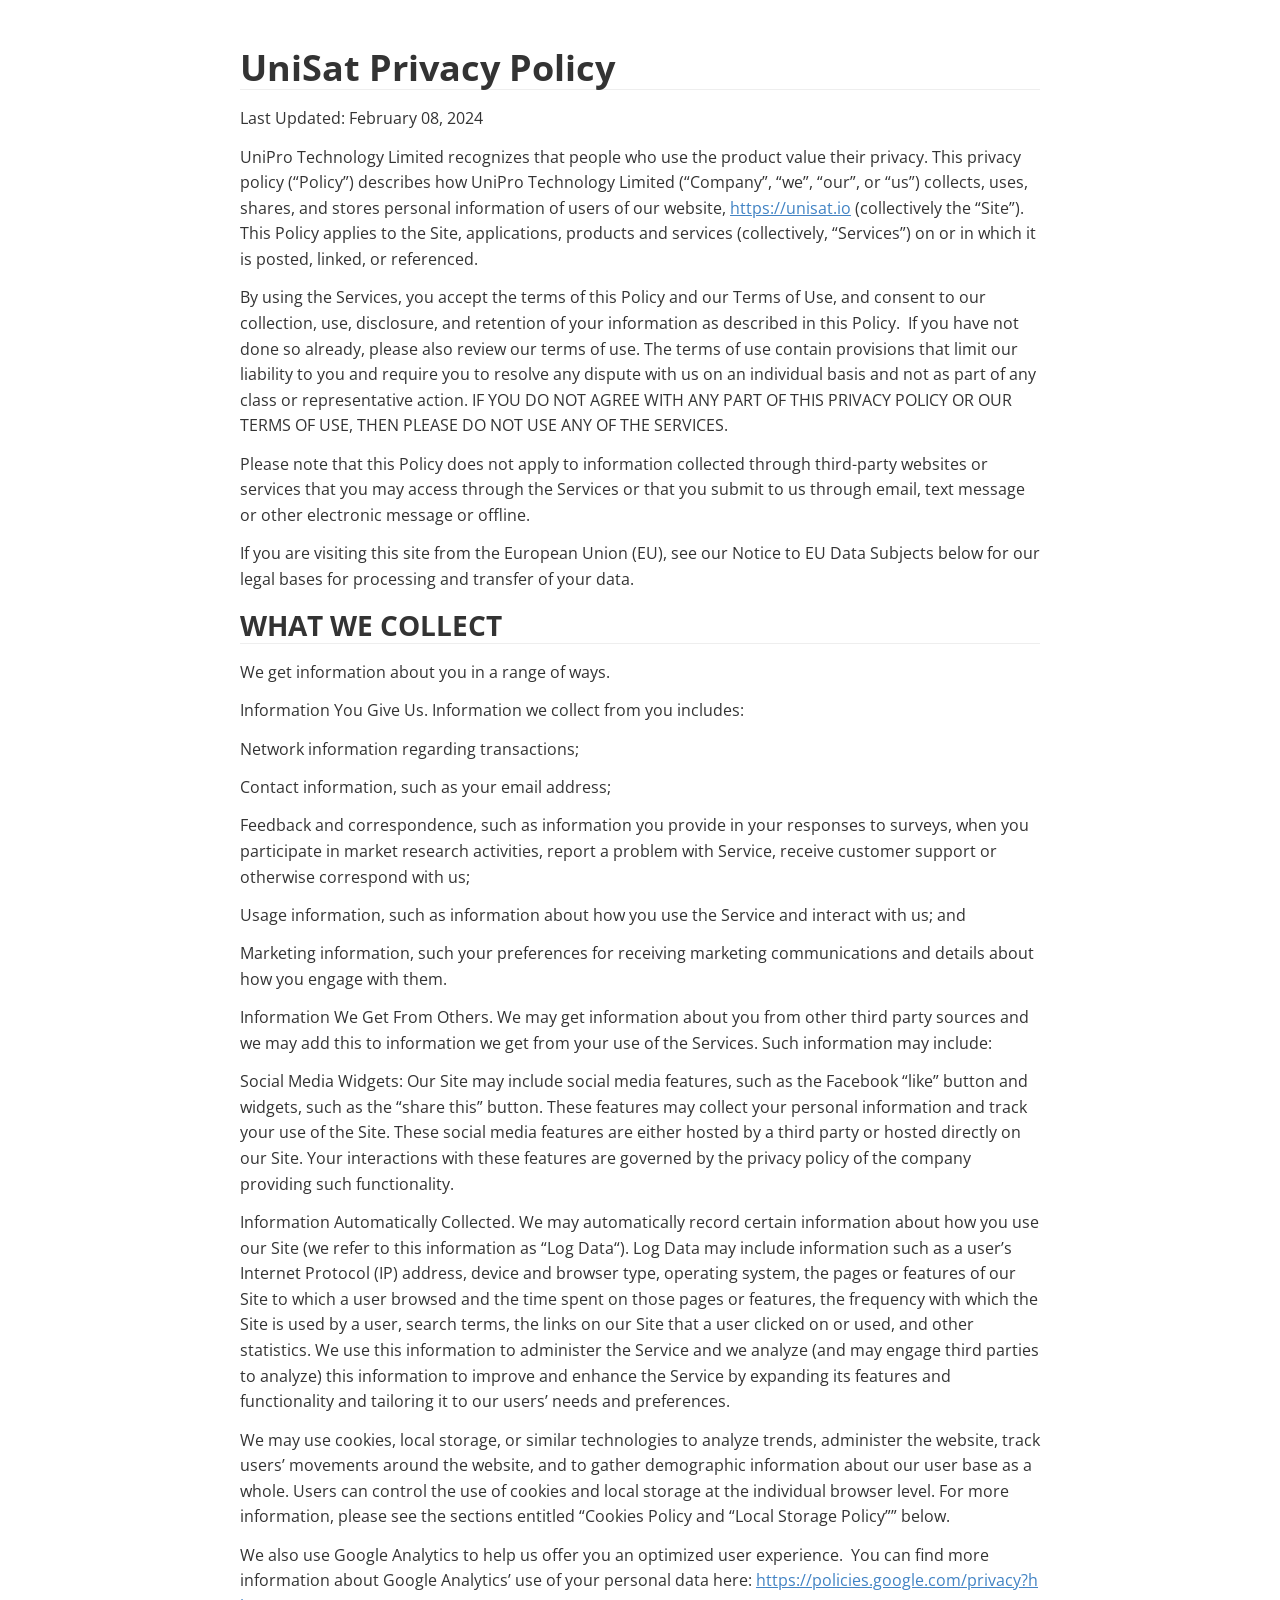
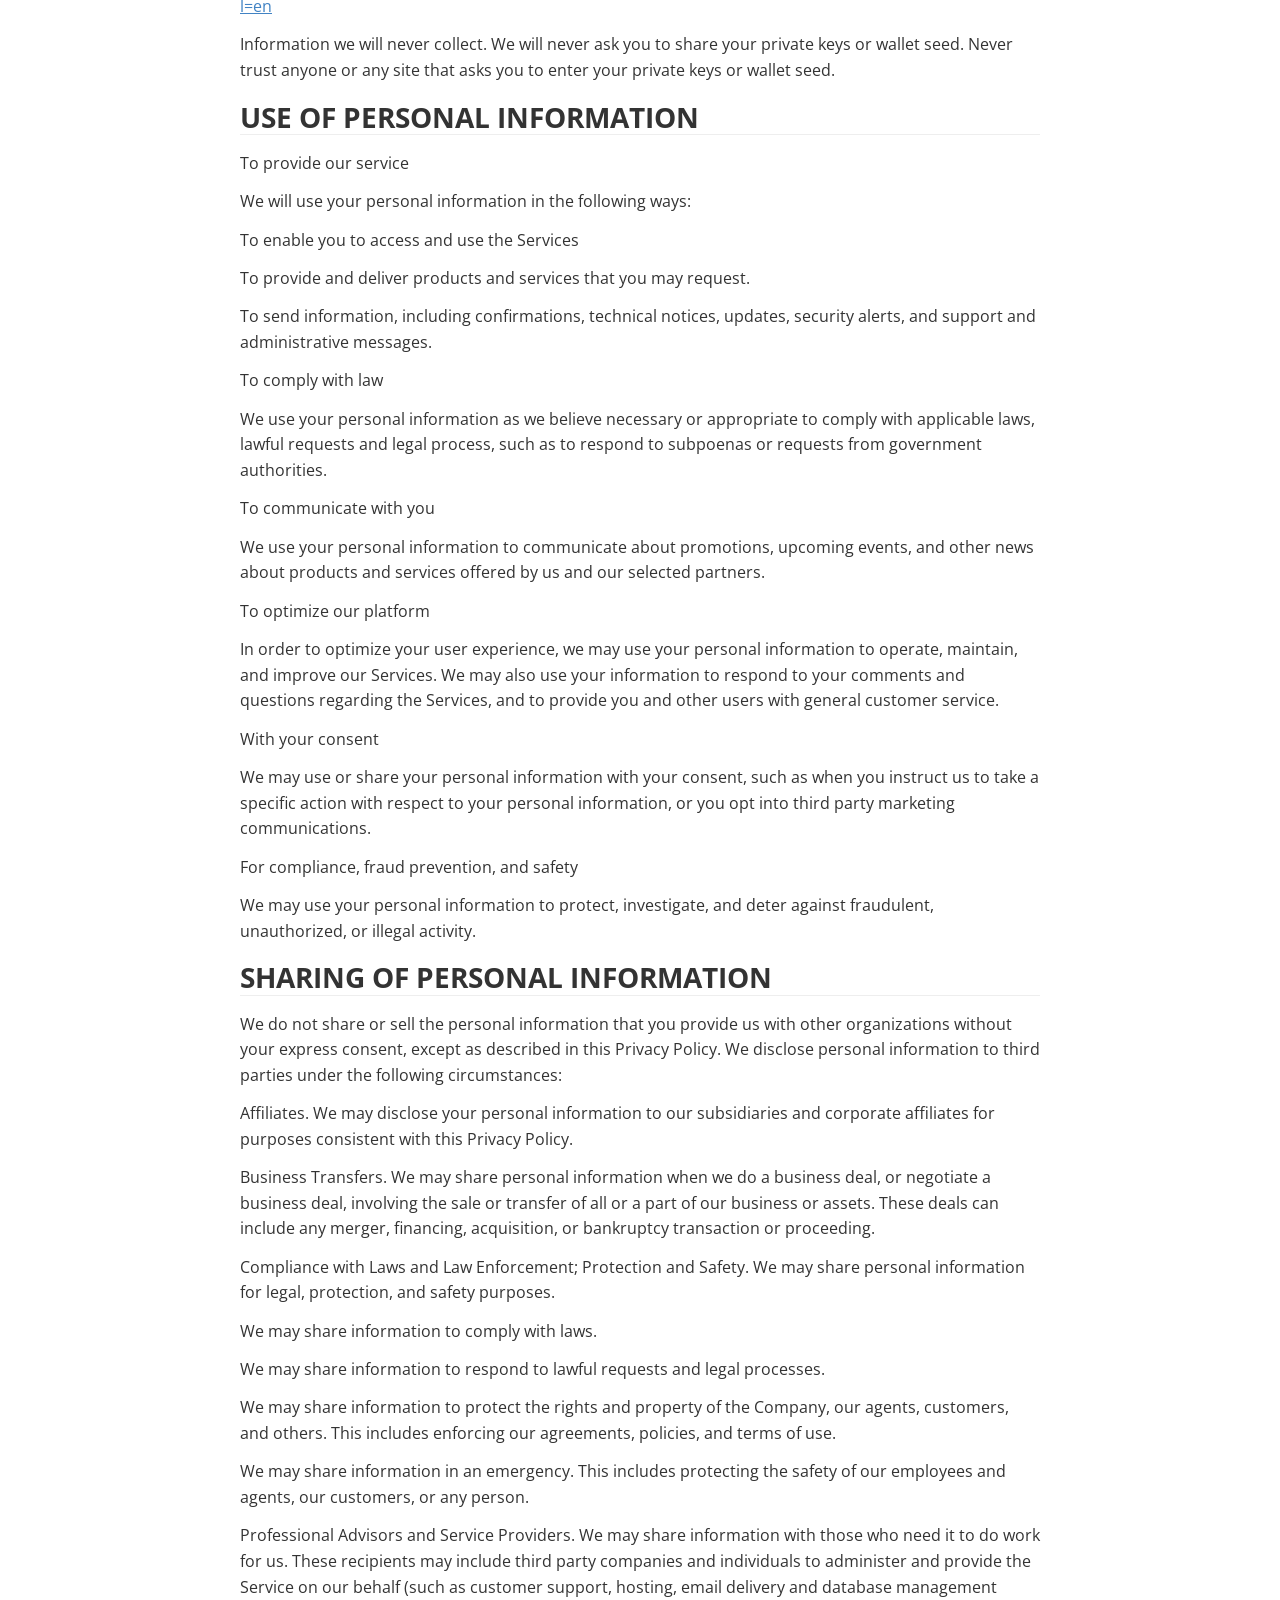
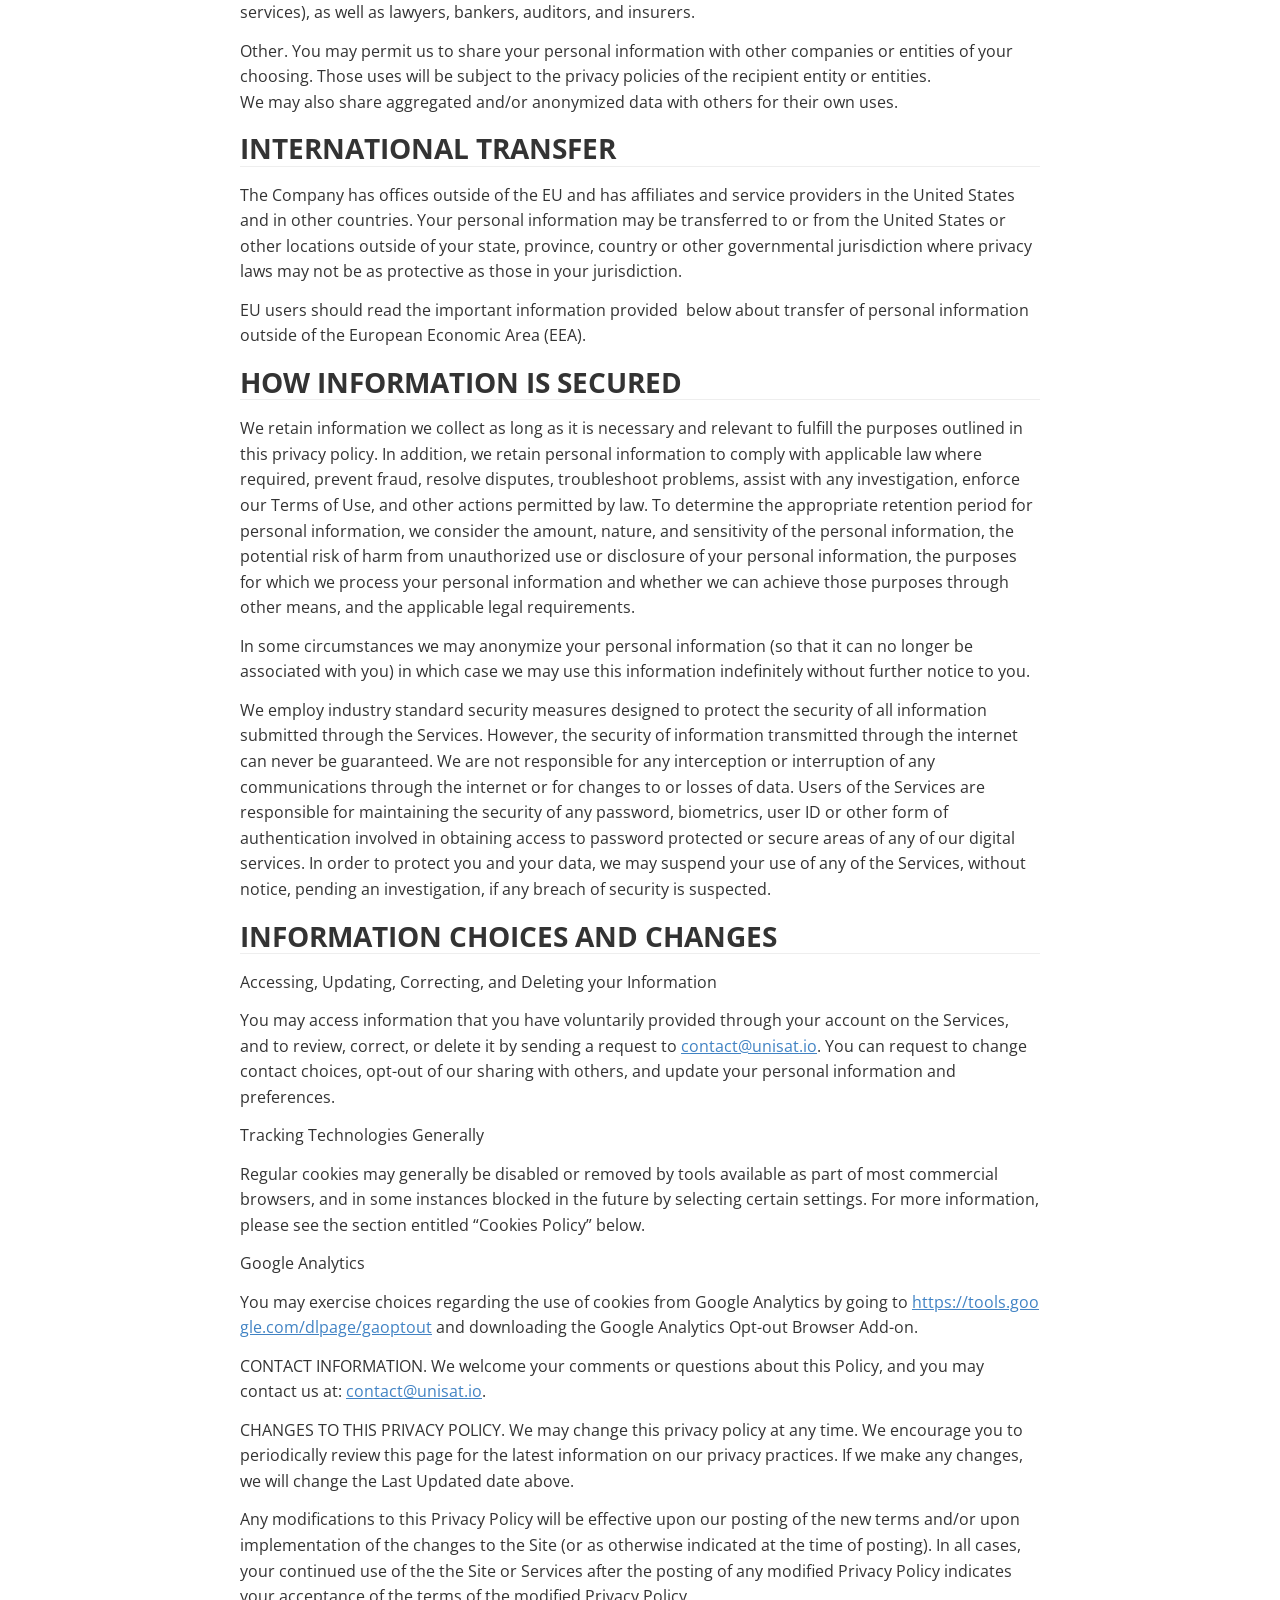
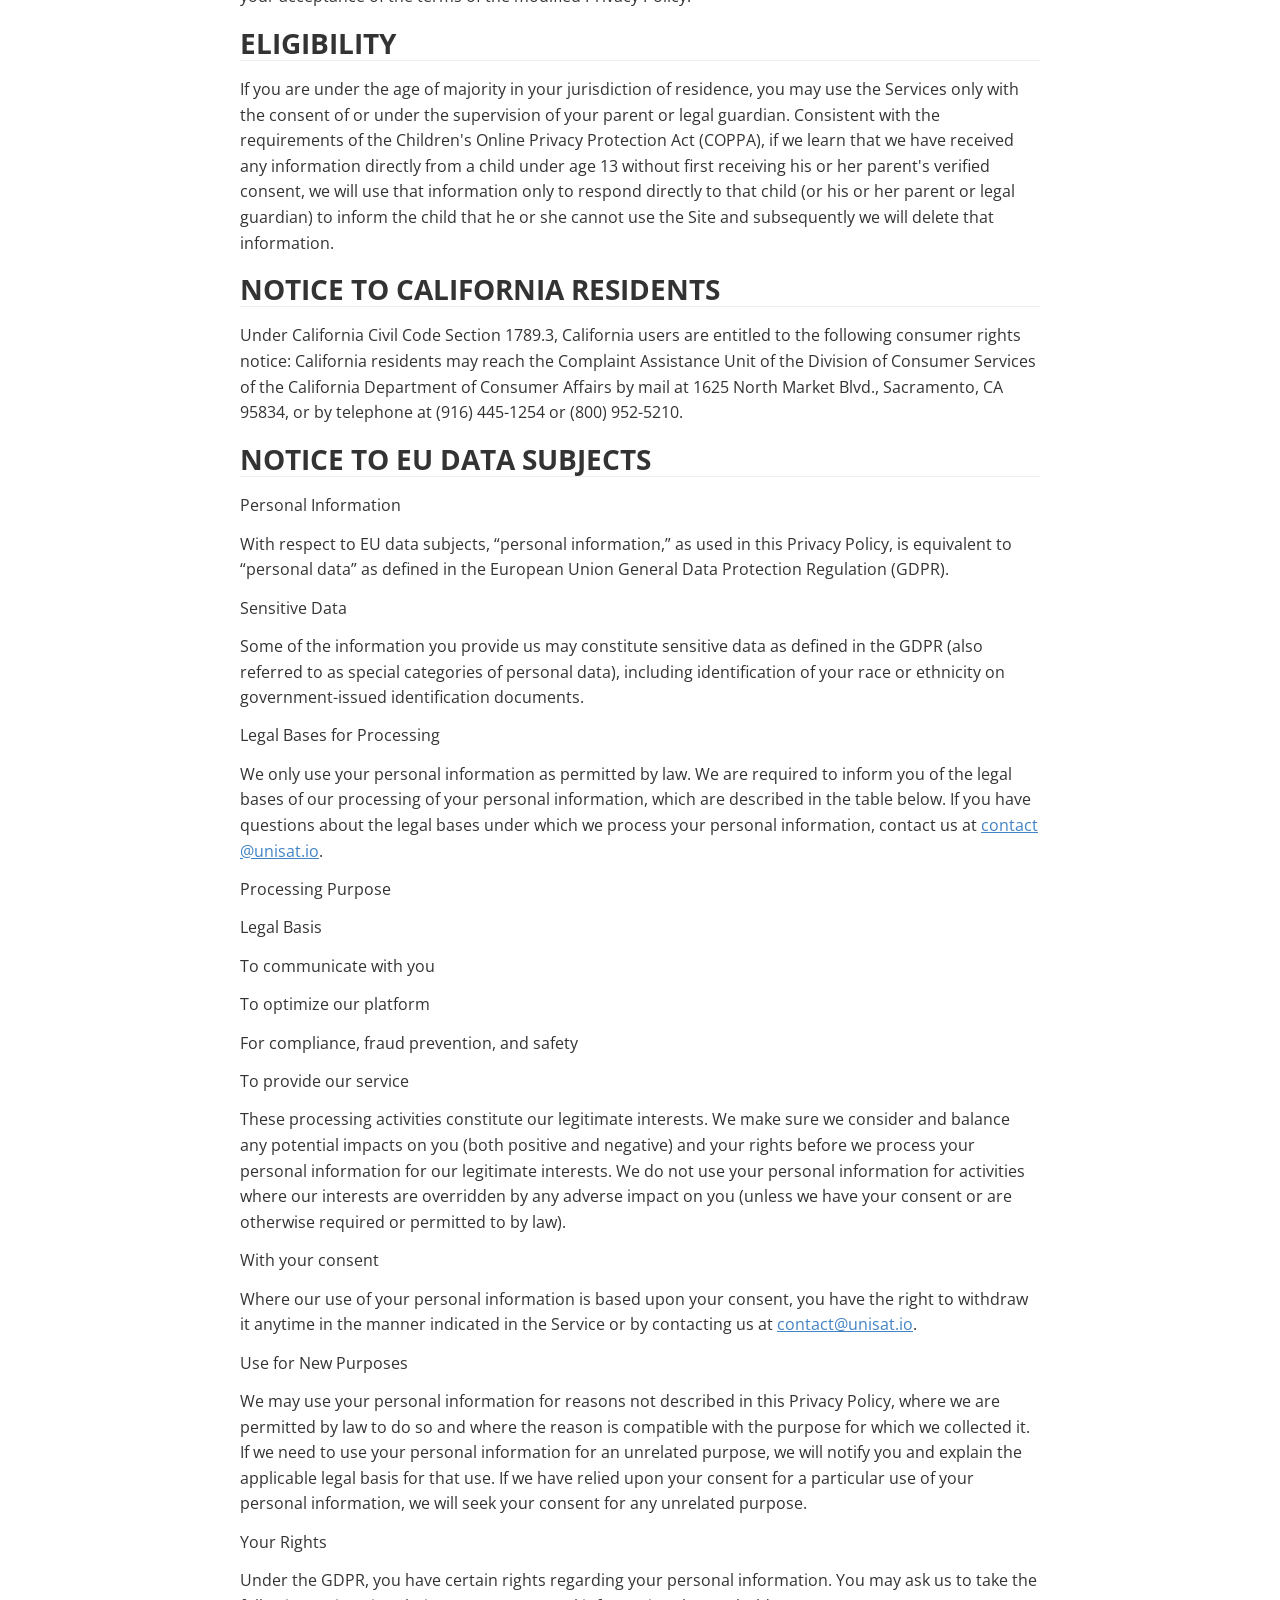
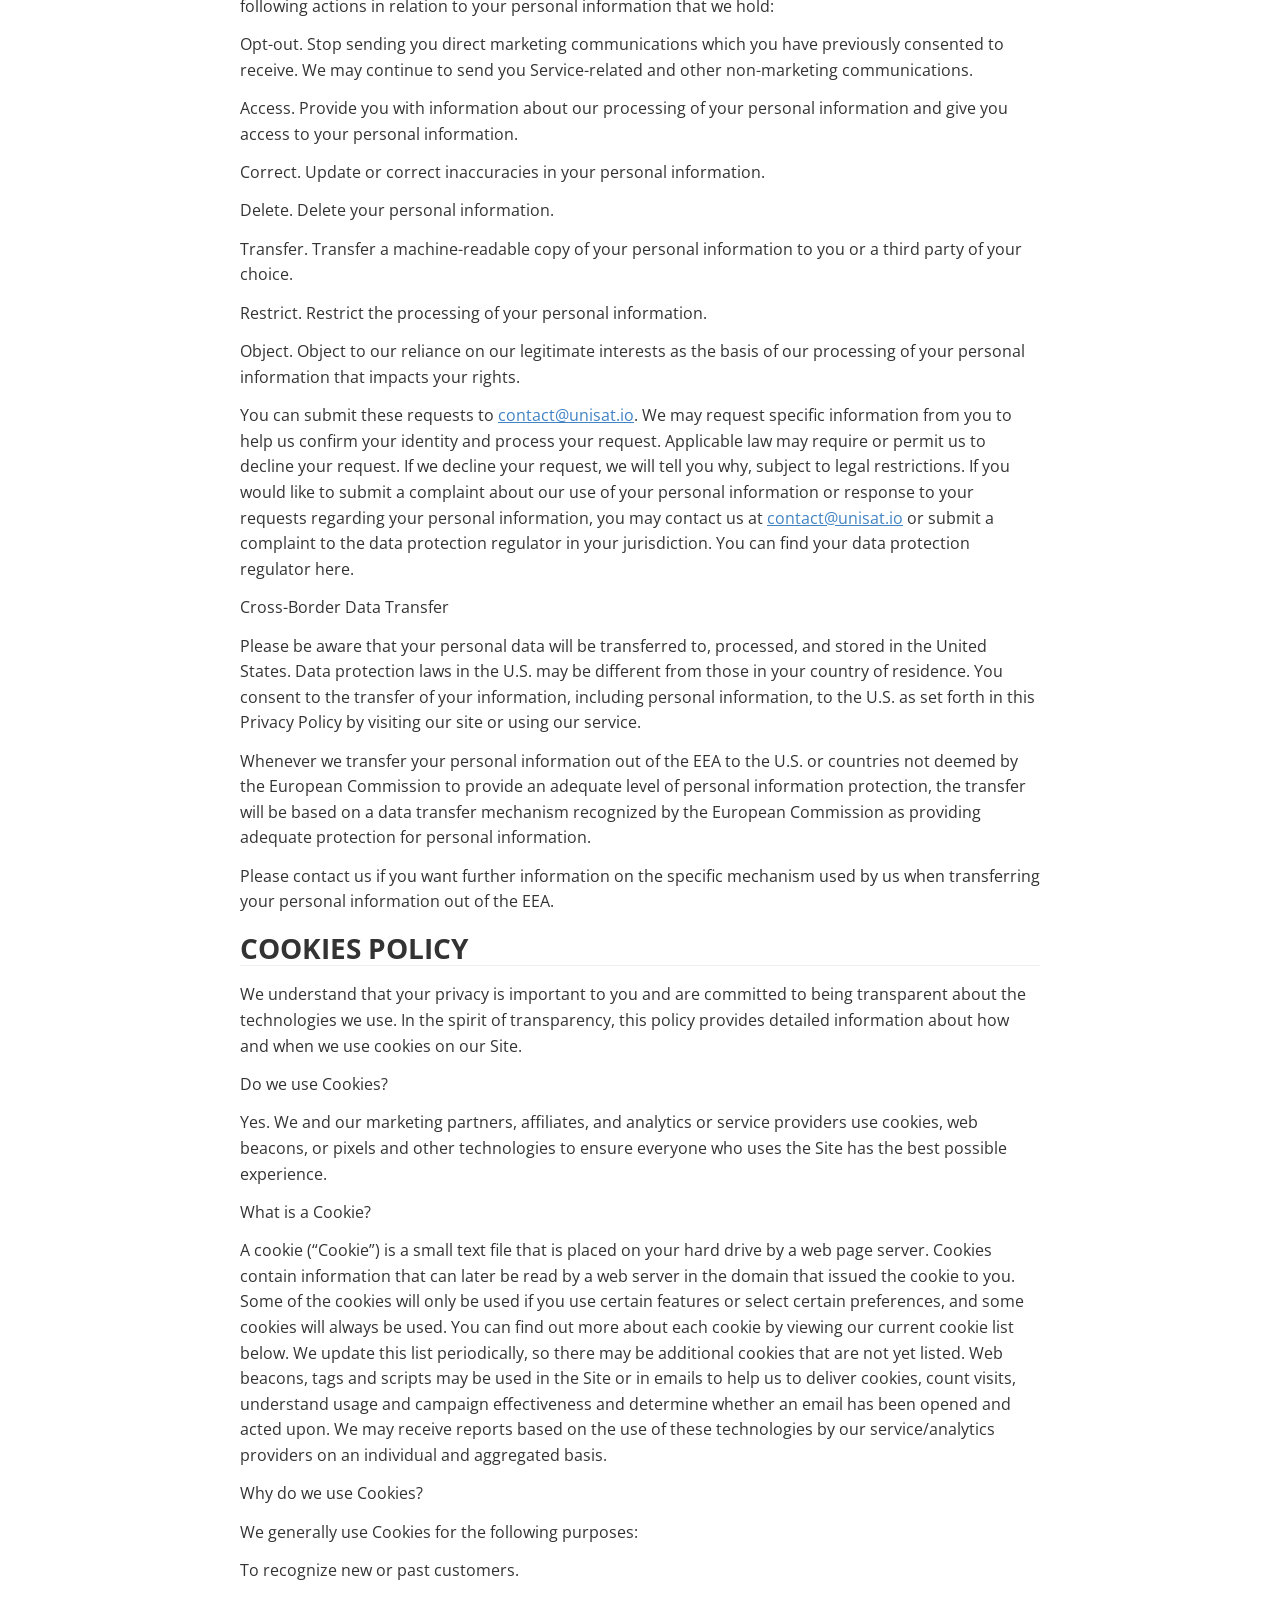
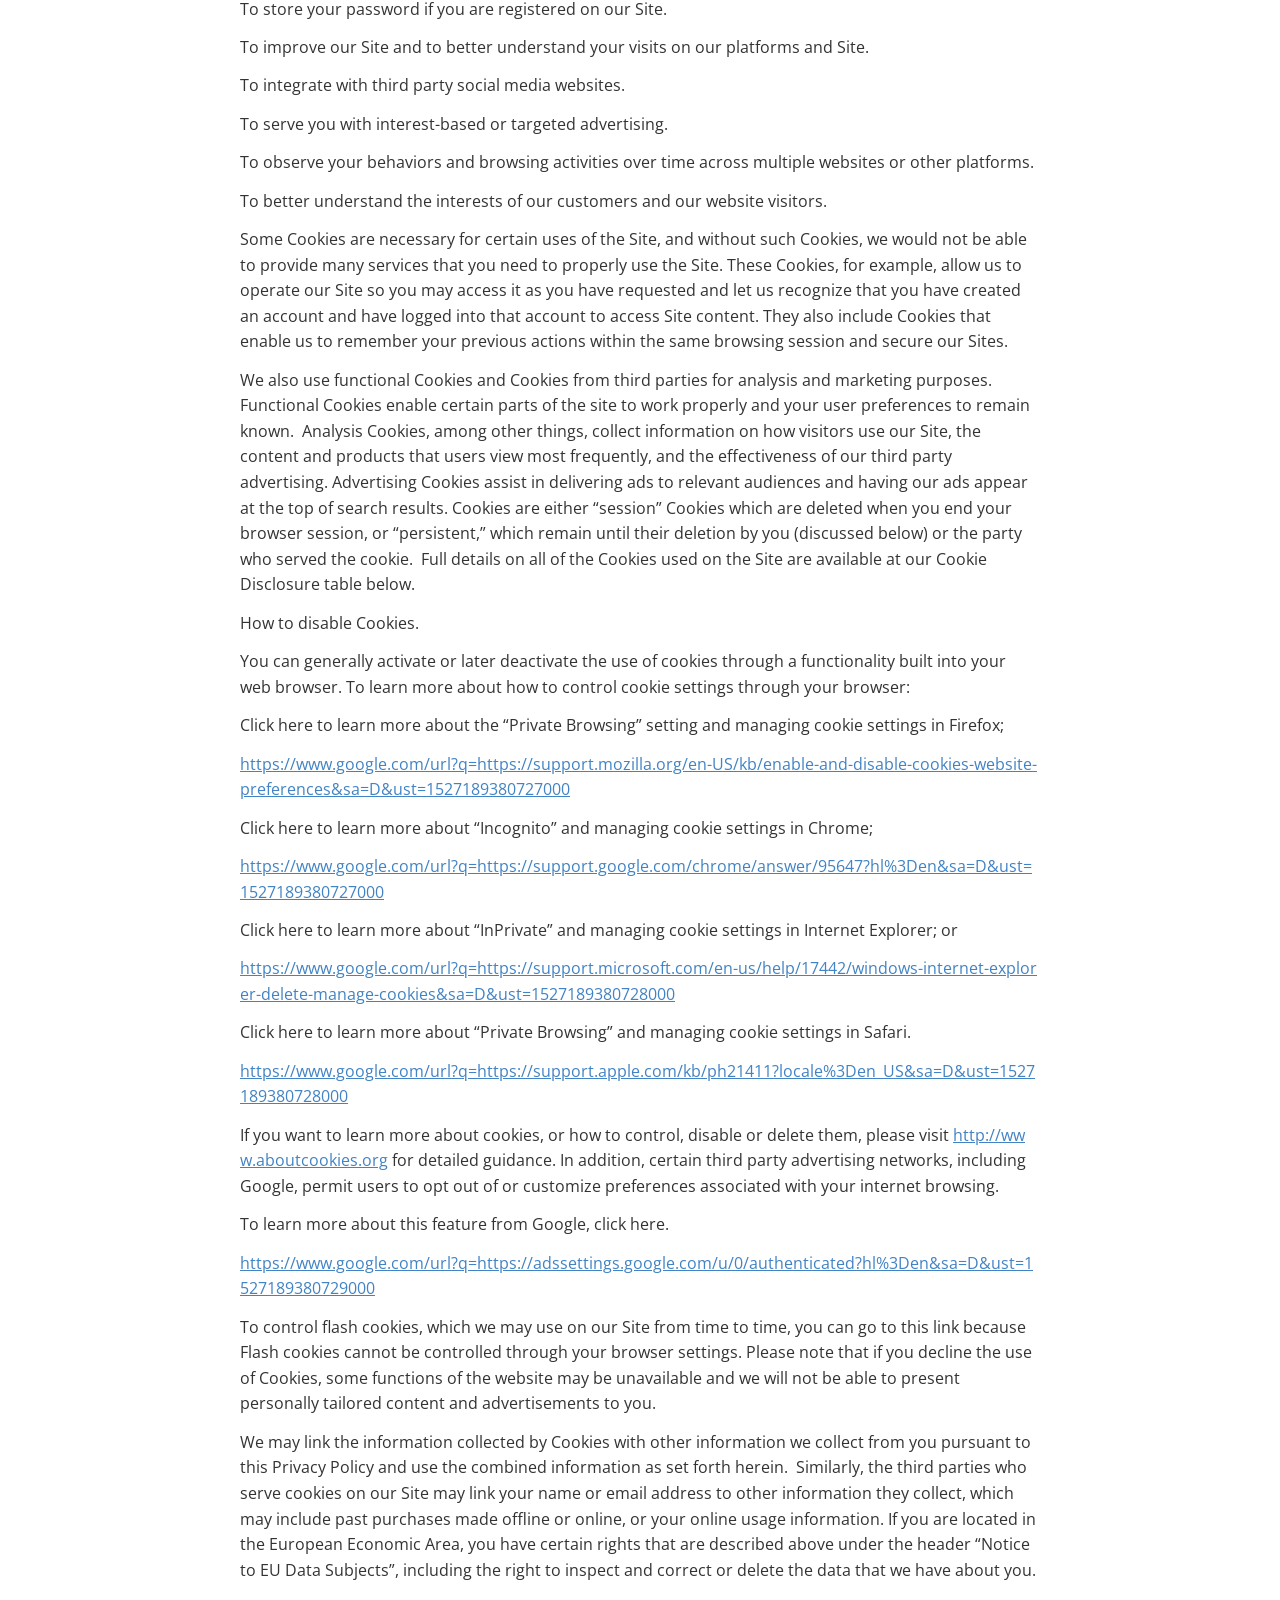
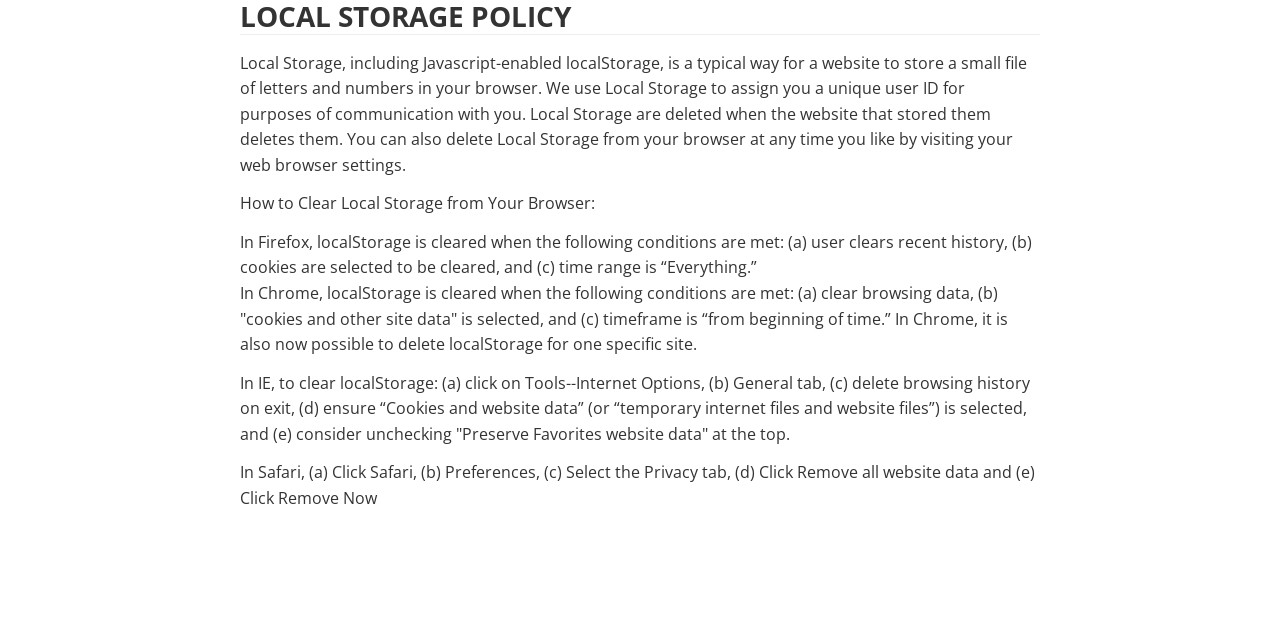
<file: en/privacy-policy.html>
<!doctype html>
<html>

<!-- Mirrored from unisat.io/privacy-policy.html by HTTrack Website Copier/3.x [XR&CO'2014], Tue, 08 Oct 2024 04:21:04 GMT -->
<head>
<meta charset='UTF-8'><meta name='viewport' content='width=device-width initial-scale=1'>

<link href='https://fonts.loli.net/css?family=Open+Sans:400italic,700italic,700,400&amp;subset=latin,latin-ext' rel='stylesheet' type='text/css' /><style type='text/css'>html {overflow-x: initial !important;}:root { --bg-color: #ffffff; --text-color: #333333; --select-text-bg-color: #B5D6FC; --select-text-font-color: auto; --monospace: "Lucida Console",Consolas,"Courier",monospace; --title-bar-height: 20px; }
.mac-os-11 { --title-bar-height: 28px; }
html { font-size: 14px; background-color: var(--bg-color); color: var(--text-color); font-family: "Helvetica Neue", Helvetica, Arial, sans-serif; -webkit-font-smoothing: antialiased; }
h1, h2, h3, h4, h5 { white-space: pre-wrap; }
body { margin: 0px; padding: 0px; height: auto; inset: 0px; font-size: 1rem; line-height: 1.428571; overflow-x: hidden; background: inherit; tab-size: 4; }
iframe { margin: auto; }
a.url { word-break: break-all; }
a:active, a:hover { outline: 0px; }
.in-text-selection, ::selection { text-shadow: none; background: var(--select-text-bg-color); color: var(--select-text-font-color); }
#write { margin: 0px auto; height: auto; width: inherit; word-break: normal; overflow-wrap: break-word; position: relative; white-space: normal; overflow-x: visible; padding-top: 36px; }
#write.first-line-indent p { text-indent: 2em; }
#write.first-line-indent li p, #write.first-line-indent p * { text-indent: 0px; }
#write.first-line-indent li { margin-left: 2em; }
.for-image #write { padding-left: 8px; padding-right: 8px; }
body.typora-export { padding-left: 30px; padding-right: 30px; }
.typora-export .footnote-line, .typora-export li, .typora-export p { white-space: pre-wrap; }
.typora-export .task-list-item input { pointer-events: none; }
@media screen and (max-width: 500px) {
  body.typora-export { padding-left: 0px; padding-right: 0px; }
  #write { padding-left: 20px; padding-right: 20px; }
}
#write li > figure:last-child { margin-bottom: 0.5rem; }
#write ol, #write ul { position: relative; }
img { max-width: 100%; vertical-align: middle; image-orientation: from-image; }
button, input, select, textarea { color: inherit; font-style: inherit; font-variant-caps: inherit; font-weight: inherit; font-stretch: inherit; font-size: inherit; line-height: inherit; font-family: inherit; font-size-adjust: inherit; font-kerning: inherit; font-variant-alternates: inherit; font-variant-ligatures: inherit; font-variant-numeric: inherit; font-variant-east-asian: inherit; font-variant-position: inherit; font-feature-settings: inherit; font-optical-sizing: inherit; font-variation-settings: inherit; }
input[type="checkbox"], input[type="radio"] { line-height: normal; padding: 0px; }
*, ::after, ::before { box-sizing: border-box; }
#write h1, #write h2, #write h3, #write h4, #write h5, #write h6, #write p, #write pre { width: inherit; }
#write h1, #write h2, #write h3, #write h4, #write h5, #write h6, #write p { position: relative; }
p { line-height: inherit; }
h1, h2, h3, h4, h5, h6 { break-after: avoid-page; break-inside: avoid; orphans: 4; }
p { orphans: 4; }
h1 { font-size: 2rem; }
h2 { font-size: 1.8rem; }
h3 { font-size: 1.6rem; }
h4 { font-size: 1.4rem; }
h5 { font-size: 1.2rem; }
h6 { font-size: 1rem; }
.md-math-block, .md-rawblock, h1, h2, h3, h4, h5, h6, p { margin-top: 1rem; margin-bottom: 1rem; }
.hidden { display: none; }
.md-blockmeta { color: rgb(204, 204, 204); font-weight: 700; font-style: italic; }
a { cursor: pointer; }
sup.md-footnote { padding: 2px 4px; background-color: rgba(238, 238, 238, 0.7); color: rgb(85, 85, 85); border-radius: 4px; cursor: pointer; }
sup.md-footnote a, sup.md-footnote a:hover { color: inherit; text-transform: inherit; text-decoration: inherit; }
#write input[type="checkbox"] { cursor: pointer; width: inherit; height: inherit; }
figure { overflow-x: auto; margin: 1.2em 0px; max-width: calc(100% + 16px); padding: 0px; }
figure > table { margin: 0px; }
thead, tr { break-inside: avoid; break-after: auto; }
thead { display: table-header-group; }
table { border-collapse: collapse; border-spacing: 0px; width: 100%; overflow: auto; break-inside: auto; text-align: left; }
table.md-table td { min-width: 32px; }
.CodeMirror-gutters { border-right-width: 0px; border-right-style: none; border-right-color: currentcolor; background-color: inherit; }
.CodeMirror-linenumber { -webkit-user-select: none; }
.CodeMirror { text-align: left; }
.CodeMirror-placeholder { opacity: 0.3; }
.CodeMirror pre { padding: 0px 4px; }
.CodeMirror-lines { padding: 0px; }
div.hr:focus { cursor: none; }
#write pre { white-space: pre-wrap; }
#write.fences-no-line-wrapping pre { white-space: pre; }
#write pre.ty-contain-cm { white-space: normal; }
.CodeMirror-gutters { margin-right: 4px; }
.md-fences { font-size: 0.9rem; display: block; break-inside: avoid; text-align: left; overflow: visible; white-space: pre; background: inherit; position: relative !important; }
.md-fences-adv-panel { width: 100%; margin-top: 10px; text-align: center; padding-top: 0px; padding-bottom: 8px; overflow-x: auto; }
#write .md-fences.mock-cm { white-space: pre-wrap; }
.md-fences.md-fences-with-lineno { padding-left: 0px; }
#write.fences-no-line-wrapping .md-fences.mock-cm { white-space: pre; overflow-x: auto; }
.md-fences.mock-cm.md-fences-with-lineno { padding-left: 8px; }
.CodeMirror-line, twitterwidget { break-inside: avoid; }
svg { break-inside: avoid; }
.footnotes { opacity: 0.8; font-size: 0.9rem; margin-top: 1em; margin-bottom: 1em; }
.footnotes + .footnotes { margin-top: 0px; }
.md-reset { margin: 0px; padding: 0px; border: 0px; outline: 0px; vertical-align: top; background: 0px 0px; text-decoration: none; text-shadow: none; float: none; position: static; width: auto; height: auto; white-space: nowrap; cursor: inherit; line-height: normal; font-weight: 400; text-align: left; box-sizing: content-box; direction: ltr; }
li div { padding-top: 0px; }
blockquote { margin: 1rem 0px; }
li .mathjax-block, li p { margin: 0.5rem 0px; }
li blockquote { margin: 1rem 0px; }
li { margin: 0px; position: relative; }
blockquote > :last-child { margin-bottom: 0px; }
blockquote > :first-child, li > :first-child { margin-top: 0px; }
.footnotes-area { color: rgb(136, 136, 136); margin-top: 0.714rem; padding-bottom: 0.143rem; white-space: normal; }
#write .footnote-line { white-space: pre-wrap; }
@media print {
  body, html { border: 1px solid transparent; height: 99%; break-after: avoid; break-before: avoid; font-variant-ligatures: no-common-ligatures; }
  #write { margin-top: 0px; border-color: transparent !important; padding-top: 0px !important; padding-bottom: 0px !important; }
  .typora-export * { print-color-adjust: exact; }
  .typora-export #write { break-after: avoid; }
  .typora-export #write::after { height: 0px; }
  .is-mac table { break-inside: avoid; }
  #write > p:nth-child(1) { margin-top: 0px; }
  .typora-export-show-outline .typora-export-sidebar { display: none; }
  figure { overflow-x: visible; }
}
.footnote-line { margin-top: 0.714em; font-size: 0.7em; }
a img, img a { cursor: pointer; }
pre.md-meta-block { font-size: 0.8rem; min-height: 0.8rem; white-space: pre-wrap; background: rgb(204, 204, 204); display: block; overflow-x: hidden; }
p > .md-image:only-child:not(.md-img-error) img, p > img:only-child { display: block; margin: auto; }
#write.first-line-indent p > .md-image:only-child:not(.md-img-error) img { left: -2em; position: relative; }
p > .md-image:only-child { display: inline-block; width: 100%; }
#write .MathJax_Display { margin: 0.8em 0px 0px; }
.md-math-block { width: 100%; }
.md-math-block:not(:empty)::after { display: none; }
.MathJax_ref { fill: currentcolor; }
[contenteditable="true"]:active, [contenteditable="true"]:focus, [contenteditable="false"]:active, [contenteditable="false"]:focus { outline: 0px; box-shadow: none; }
.md-task-list-item { position: relative; list-style-type: none; }
.task-list-item.md-task-list-item { padding-left: 0px; }
.md-task-list-item > input { position: absolute; top: 0px; left: 0px; margin-left: -1.2em; margin-top: calc(1em - 10px); border: medium; }
.math { font-size: 1rem; }
.md-toc { min-height: 3.58rem; position: relative; font-size: 0.9rem; border-radius: 10px; }
.md-toc-content { position: relative; margin-left: 0px; }
.md-toc-content::after, .md-toc::after { display: none; }
.md-toc-item { display: block; color: rgb(65, 131, 196); }
.md-toc-item a { text-decoration: none; }
.md-toc-inner:hover { text-decoration: underline; }
.md-toc-inner { display: inline-block; cursor: pointer; }
.md-toc-h1 .md-toc-inner { margin-left: 0px; font-weight: 700; }
.md-toc-h2 .md-toc-inner { margin-left: 2em; }
.md-toc-h3 .md-toc-inner { margin-left: 4em; }
.md-toc-h4 .md-toc-inner { margin-left: 6em; }
.md-toc-h5 .md-toc-inner { margin-left: 8em; }
.md-toc-h6 .md-toc-inner { margin-left: 10em; }
@media screen and (max-width: 48em) {
  .md-toc-h3 .md-toc-inner { margin-left: 3.5em; }
  .md-toc-h4 .md-toc-inner { margin-left: 5em; }
  .md-toc-h5 .md-toc-inner { margin-left: 6.5em; }
  .md-toc-h6 .md-toc-inner { margin-left: 8em; }
}
a.md-toc-inner { font-size: inherit; font-style: inherit; font-weight: inherit; line-height: inherit; }
.footnote-line a:not(.reversefootnote) { color: inherit; }
.reversefootnote { font-family: ui-monospace, sans-serif; }
.md-attr { display: none; }
.md-fn-count::after { content: "."; }
code, pre, samp, tt { font-family: var(--monospace); }
kbd { margin: 0px 0.1em; padding: 0.1em 0.6em; font-size: 0.8em; color: rgb(36, 39, 41); background: rgb(255, 255, 255); border: 1px solid rgb(173, 179, 185); border-radius: 3px; box-shadow: rgba(12, 13, 14, 0.2) 0px 1px 0px, rgb(255, 255, 255) 0px 0px 0px 2px inset; white-space: nowrap; vertical-align: middle; }
.md-comment { color: rgb(162, 127, 3); opacity: 0.6; font-family: var(--monospace); }
code { text-align: left; vertical-align: initial; }
a.md-print-anchor { white-space: pre !important; border-width: medium !important; border-style: none !important; border-color: currentcolor !important; display: inline-block !important; position: absolute !important; width: 1px !important; right: 0px !important; outline: 0px !important; background: 0px 0px !important; text-decoration: initial !important; text-shadow: initial !important; }
.os-windows.monocolor-emoji .md-emoji { font-family: "Segoe UI Symbol", sans-serif; }
.md-diagram-panel > svg { max-width: 100%; }
[lang="flow"] svg, [lang="mermaid"] svg { max-width: 100%; height: auto; }
[lang="mermaid"] .node text { font-size: 1rem; }
table tr th { border-bottom-width: 0px; border-bottom-style: none; border-bottom-color: currentcolor; }
video { max-width: 100%; display: block; margin: 0px auto; }
iframe { max-width: 100%; width: 100%; border: medium; }
.highlight td, .highlight tr { border: 0px; }
mark { background: rgb(255, 255, 0); color: rgb(0, 0, 0); }
.md-html-inline .md-plain, .md-html-inline strong, mark .md-inline-math, mark strong { color: inherit; }
.md-expand mark .md-meta { opacity: 0.3 !important; }
mark .md-meta { color: rgb(0, 0, 0); }
@media print {
  .typora-export h1, .typora-export h2, .typora-export h3, .typora-export h4, .typora-export h5, .typora-export h6 { break-inside: avoid; }
}
.md-diagram-panel .messageText { stroke: none !important; }
.md-diagram-panel .start-state { fill: var(--node-fill); }
.md-diagram-panel .edgeLabel rect { opacity: 1 !important; }
.md-fences.md-fences-math { font-size: 1em; }
.md-fences-advanced:not(.md-focus) { padding: 0px; white-space: nowrap; border: 0px; }
.md-fences-advanced:not(.md-focus) { background: inherit; }
.typora-export-show-outline .typora-export-content { max-width: 1440px; margin: auto; display: flex; flex-direction: row; }
.typora-export-sidebar { width: 300px; font-size: 0.8rem; margin-top: 80px; margin-right: 18px; }
.typora-export-show-outline #write { --webkit-flex: 2; flex: 2 1 0%; }
.typora-export-sidebar .outline-content { position: fixed; top: 0px; max-height: 100%; overflow: hidden auto; padding-bottom: 30px; padding-top: 60px; width: 300px; }
@media screen and (max-width: 1024px) {
  .typora-export-sidebar, .typora-export-sidebar .outline-content { width: 240px; }
}
@media screen and (max-width: 800px) {
  .typora-export-sidebar { display: none; }
}
.outline-content li, .outline-content ul { margin-left: 0px; margin-right: 0px; padding-left: 0px; padding-right: 0px; list-style: none; overflow-wrap: anywhere; }
.outline-content ul { margin-top: 0px; margin-bottom: 0px; }
.outline-content strong { font-weight: 400; }
.outline-expander { width: 1rem; height: 1.428571rem; position: relative; display: table-cell; vertical-align: middle; cursor: pointer; padding-left: 4px; }
.outline-expander::before { content: ""; position: relative; font-family: Ionicons; display: inline-block; font-size: 8px; vertical-align: middle; }
.outline-item { padding-top: 3px; padding-bottom: 3px; cursor: pointer; }
.outline-expander:hover::before { content: ""; }
.outline-h1 > .outline-item { padding-left: 0px; }
.outline-h2 > .outline-item { padding-left: 1em; }
.outline-h3 > .outline-item { padding-left: 2em; }
.outline-h4 > .outline-item { padding-left: 3em; }
.outline-h5 > .outline-item { padding-left: 4em; }
.outline-h6 > .outline-item { padding-left: 5em; }
.outline-label { cursor: pointer; display: table-cell; vertical-align: middle; text-decoration: none; color: inherit; }
.outline-label:hover { text-decoration: underline; }
.outline-item:hover { border-color: rgb(245, 245, 245); background-color: var(--item-hover-bg-color); }
.outline-item:hover { margin-left: -28px; margin-right: -28px; border-left-width: 28px; border-left-style: solid; border-left-color: transparent; border-right-width: 28px; border-right-style: solid; border-right-color: transparent; }
.outline-item-single .outline-expander::before, .outline-item-single .outline-expander:hover::before { display: none; }
.outline-item-open > .outline-item > .outline-expander::before { content: ""; }
.outline-children { display: none; }
.info-panel-tab-wrapper { display: none; }
.outline-item-open > .outline-children { display: block; }
.typora-export .outline-item { padding-top: 1px; padding-bottom: 1px; }
.typora-export .outline-item:hover { margin-right: -8px; border-right-width: 8px; border-right-style: solid; border-right-color: transparent; }
.typora-export .outline-expander::before { content: "+"; font-family: inherit; top: -1px; }
.typora-export .outline-expander:hover::before, .typora-export .outline-item-open > .outline-item > .outline-expander::before { content: "−"; }
.typora-export-collapse-outline .outline-children { display: none; }
.typora-export-collapse-outline .outline-item-open > .outline-children, .typora-export-no-collapse-outline .outline-children { display: block; }
.typora-export-no-collapse-outline .outline-expander::before { content: "" !important; }
.typora-export-show-outline .outline-item-active > .outline-item .outline-label { font-weight: 700; }
.md-inline-math-container mjx-container { zoom: 0.95; }
mjx-container { break-inside: avoid; }


:root {
    --side-bar-bg-color: #fafafa;
    --control-text-color: #777;
}

@include-when-export url(https://fonts.loli.net/css?family=Open+Sans:400italic,700italic,700,400&amp;subset=latin,latin-ext);

/* open-sans-regular - latin-ext_latin */
  /* open-sans-italic - latin-ext_latin */
    /* open-sans-700 - latin-ext_latin */
    /* open-sans-700italic - latin-ext_latin */
  html {
    font-size: 16px;
    -webkit-font-smoothing: antialiased;
}

body {
    font-family: "Open Sans","Clear Sans", "Helvetica Neue", Helvetica, Arial, 'Segoe UI Emoji', sans-serif;
    color: rgb(51, 51, 51);
    line-height: 1.6;
}

#write {
    max-width: 860px;
  	margin: 0 auto;
  	padding: 30px;
    padding-bottom: 100px;
}

@media only screen and (min-width: 1400px) {
	#write {
		max-width: 1024px;
	}
}

@media only screen and (min-width: 1800px) {
	#write {
		max-width: 1200px;
	}
}

#write > ul:first-child,
#write > ol:first-child{
    margin-top: 30px;
}

a {
    color: #4183C4;
}
h1,
h2,
h3,
h4,
h5,
h6 {
    position: relative;
    margin-top: 1rem;
    margin-bottom: 1rem;
    font-weight: bold;
    line-height: 1.4;
    cursor: text;
}
h1:hover a.anchor,
h2:hover a.anchor,
h3:hover a.anchor,
h4:hover a.anchor,
h5:hover a.anchor,
h6:hover a.anchor {
    text-decoration: none;
}
h1 tt,
h1 code {
    font-size: inherit;
}
h2 tt,
h2 code {
    font-size: inherit;
}
h3 tt,
h3 code {
    font-size: inherit;
}
h4 tt,
h4 code {
    font-size: inherit;
}
h5 tt,
h5 code {
    font-size: inherit;
}
h6 tt,
h6 code {
    font-size: inherit;
}
h1 {
    font-size: 2.25em;
    line-height: 1.2;
    border-bottom: 1px solid #eee;
}
h2 {
    font-size: 1.75em;
    line-height: 1.225;
    border-bottom: 1px solid #eee;
}

/*@media print {
    .typora-export h1,
    .typora-export h2 {
        border-bottom: none;
        padding-bottom: initial;
    }

    .typora-export h1::after,
    .typora-export h2::after {
        content: "";
        display: block;
        height: 100px;
        margin-top: -96px;
        border-top: 1px solid #eee;
    }
}*/

h3 {
    font-size: 1.5em;
    line-height: 1.43;
}
h4 {
    font-size: 1.25em;
}
h5 {
    font-size: 1em;
}
h6 {
   font-size: 1em;
    color: #777;
}
p,
blockquote,
ul,
ol,
dl,
table{
    margin: 0.8em 0;
}
li>ol,
li>ul {
    margin: 0 0;
}
hr {
    height: 2px;
    padding: 0;
    margin: 16px 0;
    background-color: #e7e7e7;
    border: 0 none;
    overflow: hidden;
    box-sizing: content-box;
}

li p.first {
    display: inline-block;
}
ul,
ol {
    padding-left: 30px;
}
ul:first-child,
ol:first-child {
    margin-top: 0;
}
ul:last-child,
ol:last-child {
    margin-bottom: 0;
}
blockquote {
    border-left: 4px solid #dfe2e5;
    padding: 0 15px;
    color: #777777;
}
blockquote blockquote {
    padding-right: 0;
}
table {
    padding: 0;
    word-break: initial;
}
table tr {
    border: 1px solid #dfe2e5;
    margin: 0;
    padding: 0;
}
table tr:nth-child(2n),
thead {
    background-color: #f8f8f8;
}
table th {
    font-weight: bold;
    border: 1px solid #dfe2e5;
    border-bottom: 0;
    margin: 0;
    padding: 6px 13px;
}
table td {
    border: 1px solid #dfe2e5;
    margin: 0;
    padding: 6px 13px;
}
table th:first-child,
table td:first-child {
    margin-top: 0;
}
table th:last-child,
table td:last-child {
    margin-bottom: 0;
}

.CodeMirror-lines {
    padding-left: 4px;
}

.code-tooltip {
    box-shadow: 0 1px 1px 0 rgba(0,28,36,.3);
    border-top: 1px solid #eef2f2;
}

.md-fences,
code,
tt {
    border: 1px solid #e7eaed;
    background-color: #f8f8f8;
    border-radius: 3px;
    padding: 0;
    padding: 2px 4px 0px 4px;
    font-size: 0.9em;
}

code {
    background-color: #f3f4f4;
    padding: 0 2px 0 2px;
}

.md-fences {
    margin-bottom: 15px;
    margin-top: 15px;
    padding-top: 8px;
    padding-bottom: 6px;
}


.md-task-list-item > input {
  margin-left: -1.3em;
}

@media print {
    html {
        font-size: 13px;
    }
    pre {
        page-break-inside: avoid;
        word-wrap: break-word;
    }
}

.md-fences {
	background-color: #f8f8f8;
}
#write pre.md-meta-block {
	padding: 1rem;
    font-size: 85%;
    line-height: 1.45;
    background-color: #f7f7f7;
    border: 0;
    border-radius: 3px;
    color: #777777;
    margin-top: 0 !important;
}

.mathjax-block>.code-tooltip {
	bottom: .375rem;
}

.md-mathjax-midline {
    background: #fafafa;
}

#write>h3.md-focus:before{
	left: -1.5625rem;
	top: .375rem;
}
#write>h4.md-focus:before{
	left: -1.5625rem;
	top: .285714286rem;
}
#write>h5.md-focus:before{
	left: -1.5625rem;
	top: .285714286rem;
}
#write>h6.md-focus:before{
	left: -1.5625rem;
	top: .285714286rem;
}
.md-image>.md-meta {
    /*border: 1px solid #ddd;*/
    border-radius: 3px;
    padding: 2px 0px 0px 4px;
    font-size: 0.9em;
    color: inherit;
}

.md-tag {
    color: #a7a7a7;
    opacity: 1;
}

.md-toc { 
    margin-top:20px;
    padding-bottom:20px;
}

.sidebar-tabs {
    border-bottom: none;
}

#typora-quick-open {
    border: 1px solid #ddd;
    background-color: #f8f8f8;
}

#typora-quick-open-item {
    background-color: #FAFAFA;
    border-color: #FEFEFE #e5e5e5 #e5e5e5 #eee;
    border-style: solid;
    border-width: 1px;
}

/** focus mode */
.on-focus-mode blockquote {
    border-left-color: rgba(85, 85, 85, 0.12);
}

header, .context-menu, .megamenu-content, footer{
    font-family: "Segoe UI", "Arial", sans-serif;
}

.file-node-content:hover .file-node-icon,
.file-node-content:hover .file-node-open-state{
    visibility: visible;
}

.mac-seamless-mode #typora-sidebar {
    background-color: #fafafa;
    background-color: var(--side-bar-bg-color);
}

.md-lang {
    color: #b4654d;
}

/*.html-for-mac {
    --item-hover-bg-color: #E6F0FE;
}*/

#md-notification .btn {
    border: 0;
}

.dropdown-menu .divider {
    border-color: #e5e5e5;
    opacity: 0.4;
}

.ty-preferences .window-content {
    background-color: #fafafa;
}

.ty-preferences .nav-group-item.active {
    color: white;
    background: #999;
}

.menu-item-container a.menu-style-btn {
    background-color: #f5f8fa;
    background-image: linear-gradient( 180deg , hsla(0, 0%, 100%, 0.8), hsla(0, 0%, 100%, 0)); 
}


 @media print { @page {margin: 0 0 0 0;} body.typora-export {padding-left: 0; padding-right: 0;} #write {padding:0;}}
</style><title>Privacy Policy</title>
</head>
<body class='typora-export'><div class='typora-export-content'>
<div id='write'  class=''><h1 id='unisat-privacy-policy'><span>UniSat Privacy Policy</span></h1><p><span>Last Updated: February 08, 2024</span></p><p><span>UniPro Technology Limited recognizes that people who use the product value their privacy. This privacy policy (“Policy”) describes how UniPro Technology Limited (“Company”, “we”, “our”, or “us”) collects, uses, shares, and stores personal information of users of our website, </span><a href='index.html' target='_blank' class='url'>https://unisat.io</a><span> (collectively the “Site”). This Policy applies to the Site, applications, products and services (collectively, “Services”) on or in which it is posted, linked, or referenced.</span></p><p><span>By using the Services, you accept the terms of this Policy and our Terms of Use, and consent to our collection, use, disclosure, and retention of your information as described in this Policy.  If you have not done so already, please also review our terms of use. The terms of use contain provisions that limit our liability to you and require you to resolve any dispute with us on an individual basis and not as part of any class or representative action. IF YOU DO NOT AGREE WITH ANY PART OF THIS PRIVACY POLICY OR OUR TERMS OF USE, THEN PLEASE DO NOT USE ANY OF THE SERVICES.</span></p><p><span>Please note that this Policy does not apply to information collected through third-party websites or services that you may access through the Services or that you submit to us through email, text message or other electronic message or offline.</span></p><p><span>If you are visiting this site from the European Union (EU), see our Notice to EU Data Subjects below for our legal bases for processing and transfer of your data.</span></p><h2 id='what-we-collect'><span>WHAT WE COLLECT</span></h2><p><span>We get information about you in a range of ways.</span></p><p><span>Information You Give Us. Information we collect from you includes:</span></p><p><span>Network information regarding transactions;</span></p><p><span>Contact information, such as your email address;</span></p><p><span>Feedback and correspondence, such as information you provide in your responses to surveys, when you participate in market research activities, report a problem with Service, receive customer support or otherwise correspond with us;</span></p><p><span>Usage information, such as information about how you use the Service and interact with us; and</span></p><p><span>Marketing information, such your preferences for receiving marketing communications and details about how you engage with them.</span></p><p><span>Information We Get From Others. We may get information about you from other third party sources and we may add this to information we get from your use of the Services. Such information may include:</span></p><p><span>Social Media Widgets: Our Site may include social media features, such as the Facebook “like” button and widgets, such as the “share this” button. These features may collect your personal information and track your use of the Site. These social media features are either hosted by a third party or hosted directly on our Site. Your interactions with these features are governed by the privacy policy of the company providing such functionality.</span></p><p><span>Information Automatically Collected. We may automatically record certain information about how you use our Site (we refer to this information as “Log Data“). Log Data may include information such as a user’s Internet Protocol (IP) address, device and browser type, operating system, the pages or features of our Site to which a user browsed and the time spent on those pages or features, the frequency with which the Site is used by a user, search terms, the links on our Site that a user clicked on or used, and other statistics. We use this information to administer the Service and we analyze (and may engage third parties to analyze) this information to improve and enhance the Service by expanding its features and functionality and tailoring it to our users’ needs and preferences.</span></p><p><span>We may use cookies, local storage, or similar technologies to analyze trends, administer the website, track users’ movements around the website, and to gather demographic information about our user base as a whole. Users can control the use of cookies and local storage at the individual browser level. For more information, please see the sections entitled “Cookies Policy and “Local Storage Policy”” below.</span></p><p><span>We also use Google Analytics to help us offer you an optimized user experience.  You can find more information about Google Analytics’ use of your personal data here: </span><a href='https://policies.google.com/privacy?hl=en' target='_blank' class='url'>https://policies.google.com/privacy?hl=en</a></p><p><span>Information we will never collect. We will never ask you to share your private keys or wallet seed. Never trust anyone or any site that asks you to enter your private keys or wallet seed.</span></p><h2 id='use-of-personal-information'><span>USE OF PERSONAL INFORMATION</span></h2><p><span>To provide our service</span></p><p><span>We will use your personal information in the following ways:</span></p><p><span>To enable you to access and use the Services</span></p><p><span>To provide and deliver products and services that you may request.</span></p><p><span>To send information, including confirmations, technical notices, updates, security alerts, and support and administrative messages.</span></p><p><span>To comply with law</span></p><p><span>We use your personal information as we believe necessary or appropriate to comply with applicable laws, lawful requests and legal process, such as to respond to subpoenas or requests from government authorities.  </span></p><p><span>To communicate with you</span></p><p><span>We use your personal information to communicate about promotions, upcoming events, and other news about products and services offered by us and our selected partners.</span></p><p><span>To optimize our platform</span></p><p><span>In order to optimize your user experience, we may use your personal information to operate, maintain, and improve our Services. We may also use your information to respond to your comments and questions regarding the Services, and to provide you and other users with general customer service.</span></p><p><span>With your consent</span></p><p><span>We may use or share your personal information with your consent, such as when you instruct us to take a specific action with respect to your personal information, or you opt into third party marketing communications.</span></p><p><span>For compliance, fraud prevention, and safety</span></p><p><span>We may use your personal information to protect, investigate, and deter against fraudulent, unauthorized, or illegal activity.</span></p><h2 id='sharing-of-personal-information'><span>SHARING OF PERSONAL INFORMATION</span></h2><p><span>We do not share or sell the personal information that you provide us with other organizations without your express consent, except as described in this Privacy Policy. We disclose personal information to third parties under the following circumstances:</span></p><p><span>Affiliates. We may disclose your personal information to our subsidiaries and corporate affiliates for purposes consistent with this Privacy Policy.</span></p><p><span>Business Transfers. We may share personal information when we do a business deal, or negotiate a business deal, involving the sale or transfer of all or a part of our business or assets. These deals can include any merger, financing, acquisition, or bankruptcy transaction or proceeding.</span></p><p><span>Compliance with Laws and Law Enforcement; Protection and Safety. We may share personal information for legal, protection, and safety purposes.</span></p><p><span>We may share information to comply with laws.</span></p><p><span>We may share information to respond to lawful requests and legal processes.</span></p><p><span>We may share information to protect the rights and property of the Company, our agents, customers, and others. This includes enforcing our agreements, policies, and terms of use.</span></p><p><span>We may share information in an emergency. This includes protecting the safety of our employees and agents, our customers, or any person.</span></p><p><span>Professional Advisors and Service Providers. We may share information with those who need it to do work for us. These recipients may include third party companies and individuals to administer and provide the Service on our behalf (such as customer support, hosting, email delivery and database management services), as well as lawyers, bankers, auditors, and insurers.</span></p><p><span>Other. You may permit us to share your personal information with other companies or entities of your choosing. Those uses will be subject to the privacy policies of the recipient entity or entities.</span>
<span>We may also share aggregated and/or anonymized data with others for their own uses.</span></p><h2 id='international-transfer'><span>INTERNATIONAL TRANSFER</span></h2><p><span>The Company has offices outside of the EU and has affiliates and service providers in the United States and in other countries. Your personal information may be transferred to or from the United States or other locations outside of your state, province, country or other governmental jurisdiction where privacy laws may not be as protective as those in your jurisdiction.</span></p><p><span>EU users should read the important information provided  below about transfer of personal information outside of the European Economic Area (EEA).</span></p><h2 id='how-information-is-secured'><span>HOW INFORMATION IS SECURED</span></h2><p><span>We retain information we collect as long as it is necessary and relevant to fulfill the purposes outlined in this privacy policy. In addition, we retain personal information to comply with applicable law where required, prevent fraud, resolve disputes, troubleshoot problems, assist with any investigation, enforce our Terms of Use, and other actions permitted by law. To determine the appropriate retention period for personal information, we consider the amount, nature, and sensitivity of the personal information, the potential risk of harm from unauthorized use or disclosure of your personal information, the purposes for which we process your personal information and whether we can achieve those purposes through other means, and the applicable legal requirements.</span></p><p><span>In some circumstances we may anonymize your personal information (so that it can no longer be associated with you) in which case we may use this information indefinitely without further notice to you.</span></p><p><span>We employ industry standard security measures designed to protect the security of all information submitted through the Services. However, the security of information transmitted through the internet can never be guaranteed. We are not responsible for any interception or interruption of any communications through the internet or for changes to or losses of data. Users of the Services are responsible for maintaining the security of any password, biometrics, user ID or other form of authentication involved in obtaining access to password protected or secure areas of any of our digital services. In order to protect you and your data, we may suspend your use of any of the Services, without notice, pending an investigation, if any breach of security is suspected.</span></p><h2 id='information-choices-and-changes'><span>INFORMATION CHOICES AND CHANGES</span></h2><p><span>Accessing, Updating, Correcting, and Deleting your Information</span></p><p><span>You may access information that you have voluntarily provided through your account on the Services, and to review, correct, or delete it by sending a request to </span><a href="cdn-cgi/l/email-protection.html#82e1edecf6e3e1f6c2f7ecebf1e3f6acebed" target='_blank' class='url'><span class="__cf_email__" data-cfemail="9cfff3f2e8fdffe8dce9f2f5effde8b2f5f3">[email&#160;protected]</span></a><span>. You can request to change contact choices, opt-out of our sharing with others, and update your personal information and preferences.</span></p><p><span>Tracking Technologies Generally</span></p><p><span>Regular cookies may generally be disabled or removed by tools available as part of most commercial browsers, and in some instances blocked in the future by selecting certain settings. For more information, please see the section entitled “Cookies Policy” below.  </span></p><p><span>Google Analytics</span></p><p><span>You may exercise choices regarding the use of cookies from Google Analytics by going to </span><a href='https://tools.google.com/dlpage/gaoptout' target='_blank' class='url'>https://tools.google.com/dlpage/gaoptout</a><span> and downloading the Google Analytics Opt-out Browser Add-on.</span></p><p><span>CONTACT INFORMATION. We welcome your comments or questions about this Policy, and you may contact us at: </span><a href="cdn-cgi/l/email-protection.html#c8aba7a6bca9abbc88bda6a1bba9bce6a1a7" target='_blank' class='url'><span class="__cf_email__" data-cfemail="8ae9e5e4feebe9fecaffe4e3f9ebfea4e3e5">[email&#160;protected]</span></a><span>.</span></p><p><span>CHANGES TO THIS PRIVACY POLICY. We may change this privacy policy at any time. We encourage you to periodically review this page for the latest information on our privacy practices. If we make any changes, we will change the Last Updated date above.</span></p><p><span>Any modifications to this Privacy Policy will be effective upon our posting of the new terms and/or upon implementation of the changes to the Site (or as otherwise indicated at the time of posting). In all cases, your continued use of the the Site or Services after the posting of any modified Privacy Policy indicates your acceptance of the terms of the modified Privacy Policy.</span></p><h2 id='eligibility'><span>ELIGIBILITY</span></h2><p><span>If you are under the age of majority in your jurisdiction of residence, you may use the Services only with the consent of or under the supervision of your parent or legal guardian. Consistent with the requirements of the Children&#39;s Online Privacy Protection Act (COPPA), if we learn that we have received any information directly from a child under age 13 without first receiving his or her parent&#39;s verified consent, we will use that information only to respond directly to that child (or his or her parent or legal guardian) to inform the child that he or she cannot use the Site and subsequently we will delete that information.</span></p><h2 id='notice-to-california-residents'><span>NOTICE TO CALIFORNIA RESIDENTS</span></h2><p><span>Under California Civil Code Section 1789.3, California users are entitled to the following consumer rights notice: California residents may reach the Complaint Assistance Unit of the Division of Consumer Services of the California Department of Consumer Affairs by mail at 1625 North Market Blvd., Sacramento, CA 95834, or by telephone at (916) 445-1254 or (800) 952-5210.</span></p><h2 id='notice-to-eu-data-subjects'><span>NOTICE TO EU DATA SUBJECTS</span></h2><p><span>Personal Information</span></p><p><span>With respect to EU data subjects, “personal information,” as used in this Privacy Policy, is equivalent to</span>
<span>“personal data” as defined in the European Union General Data Protection Regulation (GDPR).</span></p><p><span>Sensitive Data</span></p><p><span>Some of the information you provide us may constitute sensitive data as defined in the GDPR (also referred to as special categories of personal data), including identification of your race or ethnicity on government-issued identification documents.</span></p><p><span>Legal Bases for Processing</span></p><p><span>We only use your personal information as permitted by law. We are required to inform you of the legal bases of our processing of your personal information, which are described in the table below. If you have questions about the legal bases under which we process your personal information, contact us at </span><a href="cdn-cgi/l/email-protection.html#33505c5d4752504773465d5a4052471d5a5c" target='_blank' class='url'><span class="__cf_email__" data-cfemail="2e4d41405a4f4d5a6e5b40475d4f5a004741">[email&#160;protected]</span></a><span>.</span></p><p><span>Processing Purpose</span></p><p><span>Legal Basis</span></p><p><span>To communicate with you</span></p><p><span>To optimize our platform</span></p><p><span>For compliance, fraud prevention, and safety</span></p><p><span>To provide our service</span></p><p><span>These processing activities constitute our legitimate interests. We make sure we consider and balance any potential impacts on you (both positive and negative) and your rights before we process your personal information for our legitimate interests. We do not use your personal information for activities where our interests are overridden by any adverse impact on you (unless we have your consent or are otherwise required or permitted to by law).</span></p><p><span>With your consent</span></p><p><span>Where our use of your personal information is based upon your consent, you have the right to withdraw it anytime in the manner indicated in the Service or by contacting us at </span><a href="cdn-cgi/l/email-protection.html#b4d7dbdac0d5d7c0f4c1daddc7d5c09adddb" target='_blank' class='url'><span class="__cf_email__" data-cfemail="4d2e2223392c2e390d3823243e2c39632422">[email&#160;protected]</span></a><span>.</span></p><p><span>Use for New Purposes</span></p><p><span>We may use your personal information for reasons not described in this Privacy Policy, where we are permitted by law to do so and where the reason is compatible with the purpose for which we collected it. If we need to use your personal information for an unrelated purpose, we will notify you and explain the applicable legal basis for that use. If we have relied upon your consent for a particular use of your personal information, we will seek your consent for any unrelated purpose.</span></p><p><span>Your Rights</span></p><p><span>Under the GDPR, you have certain rights regarding your personal information. You may ask us to take the following actions in relation to your personal information that we hold:</span></p><p><span>Opt-out. Stop sending you direct marketing communications which you have previously consented to receive. We may continue to send you Service-related and other non-marketing communications.</span></p><p><span>Access. Provide you with information about our processing of your personal information and give you access to your personal information.</span></p><p><span>Correct. Update or correct inaccuracies in your personal information.</span></p><p><span>Delete. Delete your personal information.</span></p><p><span>Transfer. Transfer a machine-readable copy of your personal information to you or a third party of your choice.</span></p><p><span>Restrict. Restrict the processing of your personal information.</span></p><p><span>Object. Object to our reliance on our legitimate interests as the basis of our processing of your personal information that impacts your rights.</span></p><p><span>You can submit these requests to </span><a href="cdn-cgi/l/email-protection.html#fd9e9293899c9e89bd8893948e9c89d39492" target='_blank' class='url'><span class="__cf_email__" data-cfemail="f89b97968c999b8cb88d96918b998cd69197">[email&#160;protected]</span></a><span>. We may request specific information from you to help us confirm your identity and process your request. Applicable law may require or permit us to decline your request. If we decline your request, we will tell you why, subject to legal restrictions. If you would like to submit a complaint about our use of your personal information or response to your requests regarding your personal information, you may contact us at </span><a href="cdn-cgi/l/email-protection.html#f794989983969483b782999e849683d99e98" target='_blank' class='url'><span class="__cf_email__" data-cfemail="3c5f5352485d5f487c4952554f5d48125553">[email&#160;protected]</span></a><span> or submit a complaint to the data protection regulator in your jurisdiction. You can find your data protection regulator here.</span></p><p><span>Cross-Border Data Transfer</span></p><p><span>Please be aware that your personal data will be transferred to, processed, and stored in the United States. Data protection laws in the U.S. may be different from those in your country of residence. You consent to the transfer of your information, including personal information, to the U.S. as set forth in this Privacy Policy by visiting our site or using our service.</span></p><p><span>Whenever we transfer your personal information out of the EEA to the U.S. or countries not deemed by the European Commission to provide an adequate level of personal information protection, the transfer will be based on a data transfer mechanism recognized by the European Commission as providing adequate protection for personal information.</span></p><p><span>Please contact us if you want further information on the specific mechanism used by us when transferring your personal information out of the EEA.</span></p><h2 id='cookies-policy'><span>COOKIES POLICY</span></h2><p><span>We understand that your privacy is important to you and are committed to being transparent about the technologies we use. In the spirit of transparency, this policy provides detailed information about how and when we use cookies on our Site.</span></p><p><span>Do we use Cookies?</span></p><p><span>Yes. We and our marketing partners, affiliates, and analytics or service providers use cookies, web beacons, or pixels and other technologies to ensure everyone who uses the Site has the best possible experience.</span></p><p><span>What is a Cookie?</span></p><p><span>A cookie (“Cookie”) is a small text file that is placed on your hard drive by a web page server. Cookies contain information that can later be read by a web server in the domain that issued the cookie to you. Some of the cookies will only be used if you use certain features or select certain preferences, and some cookies will always be used. You can find out more about each cookie by viewing our current cookie list below. We update this list periodically, so there may be additional cookies that are not yet listed. Web beacons, tags and scripts may be used in the Site or in emails to help us to deliver cookies, count visits, understand usage and campaign effectiveness and determine whether an email has been opened and acted upon. We may receive reports based on the use of these technologies by our service/analytics providers on an individual and aggregated basis.</span></p><p><span>Why do we use Cookies?</span></p><p><span>We generally use Cookies for the following purposes:</span></p><p><span>To recognize new or past customers.</span></p><p><span>To store your password if you are registered on our Site.</span></p><p><span>To improve our Site and to better understand your visits on our platforms and Site.</span></p><p><span>To integrate with third party social media websites.</span></p><p><span>To serve you with interest-based or targeted advertising.</span></p><p><span>To observe your behaviors and browsing activities over time across multiple websites or other platforms.</span></p><p><span>To better understand the interests of our customers and our website visitors.</span></p><p><span>Some Cookies are necessary for certain uses of the Site, and without such Cookies, we would not be able to provide many services that you need to properly use the Site. These Cookies, for example, allow us to operate our Site so you may access it as you have requested and let us recognize that you have created an account and have logged into that account to access Site content. They also include Cookies that enable us to remember your previous actions within the same browsing session and secure our Sites.  </span></p><p><span>We also use functional Cookies and Cookies from third parties for analysis and marketing purposes.  Functional Cookies enable certain parts of the site to work properly and your user preferences to remain known.  Analysis Cookies, among other things, collect information on how visitors use our Site, the content and products that users view most frequently, and the effectiveness of our third party advertising. Advertising Cookies assist in delivering ads to relevant audiences and having our ads appear at the top of search results. Cookies are either “session” Cookies which are deleted when you end your browser session, or “persistent,” which remain until their deletion by you (discussed below) or the party who served the cookie.  Full details on all of the Cookies used on the Site are available at our Cookie Disclosure table below.</span></p><p><span>How to disable Cookies.</span></p><p><span>You can generally activate or later deactivate the use of cookies through a functionality built into your web browser. To learn more about how to control cookie settings through your browser:</span></p><p><span>Click here to learn more about the “Private Browsing” setting and managing cookie settings in Firefox;</span></p><p><a href='https://www.google.com/url?q=https://support.mozilla.org/en-US/kb/enable-and-disable-cookies-website-preferences&amp;sa=D&amp;ust=1527189380727000' target='_blank' class='url'>https://www.google.com/url?q=https://support.mozilla.org/en-US/kb/enable-and-disable-cookies-website-preferences&sa=D&ust=1527189380727000</a></p><p><span>Click here to learn more about “Incognito” and managing cookie settings in Chrome;</span></p><p><a href='https://www.google.com/url?q=https://support.google.com/chrome/answer/95647?hl%3Den&amp;sa=D&amp;ust=1527189380727000' target='_blank' class='url'>https://www.google.com/url?q=https://support.google.com/chrome/answer/95647?hl%3Den&sa=D&ust=1527189380727000</a></p><p><span>Click here to learn more about “InPrivate” and managing cookie settings in Internet Explorer; or</span></p><p><a href='https://www.google.com/url?q=https://support.microsoft.com/en-us/help/17442/windows-internet-explorer-delete-manage-cookies&amp;sa=D&amp;ust=1527189380728000' target='_blank' class='url'>https://www.google.com/url?q=https://support.microsoft.com/en-us/help/17442/windows-internet-explorer-delete-manage-cookies&sa=D&ust=1527189380728000</a></p><p><span>Click here to learn more about “Private Browsing” and managing cookie settings in Safari.</span></p><p><a href='https://www.google.com/url?q=https://support.apple.com/kb/ph21411?locale%3Den_US&amp;sa=D&amp;ust=1527189380728000' target='_blank' class='url'>https://www.google.com/url?q=https://support.apple.com/kb/ph21411?locale%3Den_US&sa=D&ust=1527189380728000</a></p><p><span>If you want to learn more about cookies, or how to control, disable or delete them, please visit </span><a href='http://www.aboutcookies.org/' target='_blank' class='url'>http://www.aboutcookies.org</a><span> for detailed guidance. In addition, certain third party advertising networks, including Google, permit users to opt out of or customize preferences associated with your internet browsing. </span></p><p><span>To learn more about this feature from Google, click here.</span></p><p><a href='https://www.google.com/url?q=https://adssettings.google.com/u/0/authenticated?hl%3Den&amp;sa=D&amp;ust=1527189380729000' target='_blank' class='url'>https://www.google.com/url?q=https://adssettings.google.com/u/0/authenticated?hl%3Den&sa=D&ust=1527189380729000</a></p><p><span>To control flash cookies, which we may use on our Site from time to time, you can go to this link because Flash cookies cannot be controlled through your browser settings. Please note that if you decline the use of Cookies, some functions of the website may be unavailable and we will not be able to present personally tailored content and advertisements to you.</span></p><p><span>We may link the information collected by Cookies with other information we collect from you pursuant to this Privacy Policy and use the combined information as set forth herein.  Similarly, the third parties who serve cookies on our Site may link your name or email address to other information they collect, which may include past purchases made offline or online, or your online usage information. If you are located in the European Economic Area, you have certain rights that are described above under the header “Notice to EU Data Subjects”, including the right to inspect and correct or delete the data that we have about you.</span></p><h2 id='local-storage-policy'><span>LOCAL STORAGE POLICY</span></h2><p><span>Local Storage, including Javascript-enabled localStorage, is a typical way for a website to store a small file of letters and numbers in your browser. We use Local Storage to assign you a unique user ID for purposes of communication with you. Local Storage are deleted when the website that stored them deletes them. You can also delete Local Storage from your browser at any time you like by visiting your web browser settings.</span></p><p><span>How to Clear Local Storage from Your Browser:</span></p><p><span>In Firefox, localStorage is cleared when the following conditions are met: (a) user clears recent history, (b) cookies are selected to be cleared, and (c) time range is “Everything.”</span>
<span>In Chrome, localStorage is cleared when the following conditions are met: (a) clear browsing data, (b) &quot;cookies and other site data&quot; is selected, and (c) timeframe is “from beginning of time.” In Chrome, it is also now possible to delete localStorage for one specific site.</span></p><p><span>In IE, to clear localStorage: (a) click on Tools--Internet Options, (b) General tab, (c) delete browsing history on exit, (d) ensure “Cookies and website data” (or “temporary internet files and website files”) is selected, and (e) consider unchecking &quot;Preserve Favorites website data&quot; at the top.</span></p><p><span>In Safari, (a) Click Safari, (b) Preferences, (c) Select the Privacy tab, (d) Click Remove all website data and (e) Click Remove Now</span></p></div></div>
<script data-cfasync="false" src="cdn-cgi/scripts/5c5dd728/cloudflare-static/email-decode.min.js"></script></body>

<!-- Mirrored from unisat.io/privacy-policy.html by HTTrack Website Copier/3.x [XR&CO'2014], Tue, 08 Oct 2024 04:21:04 GMT -->
</html>
</file>
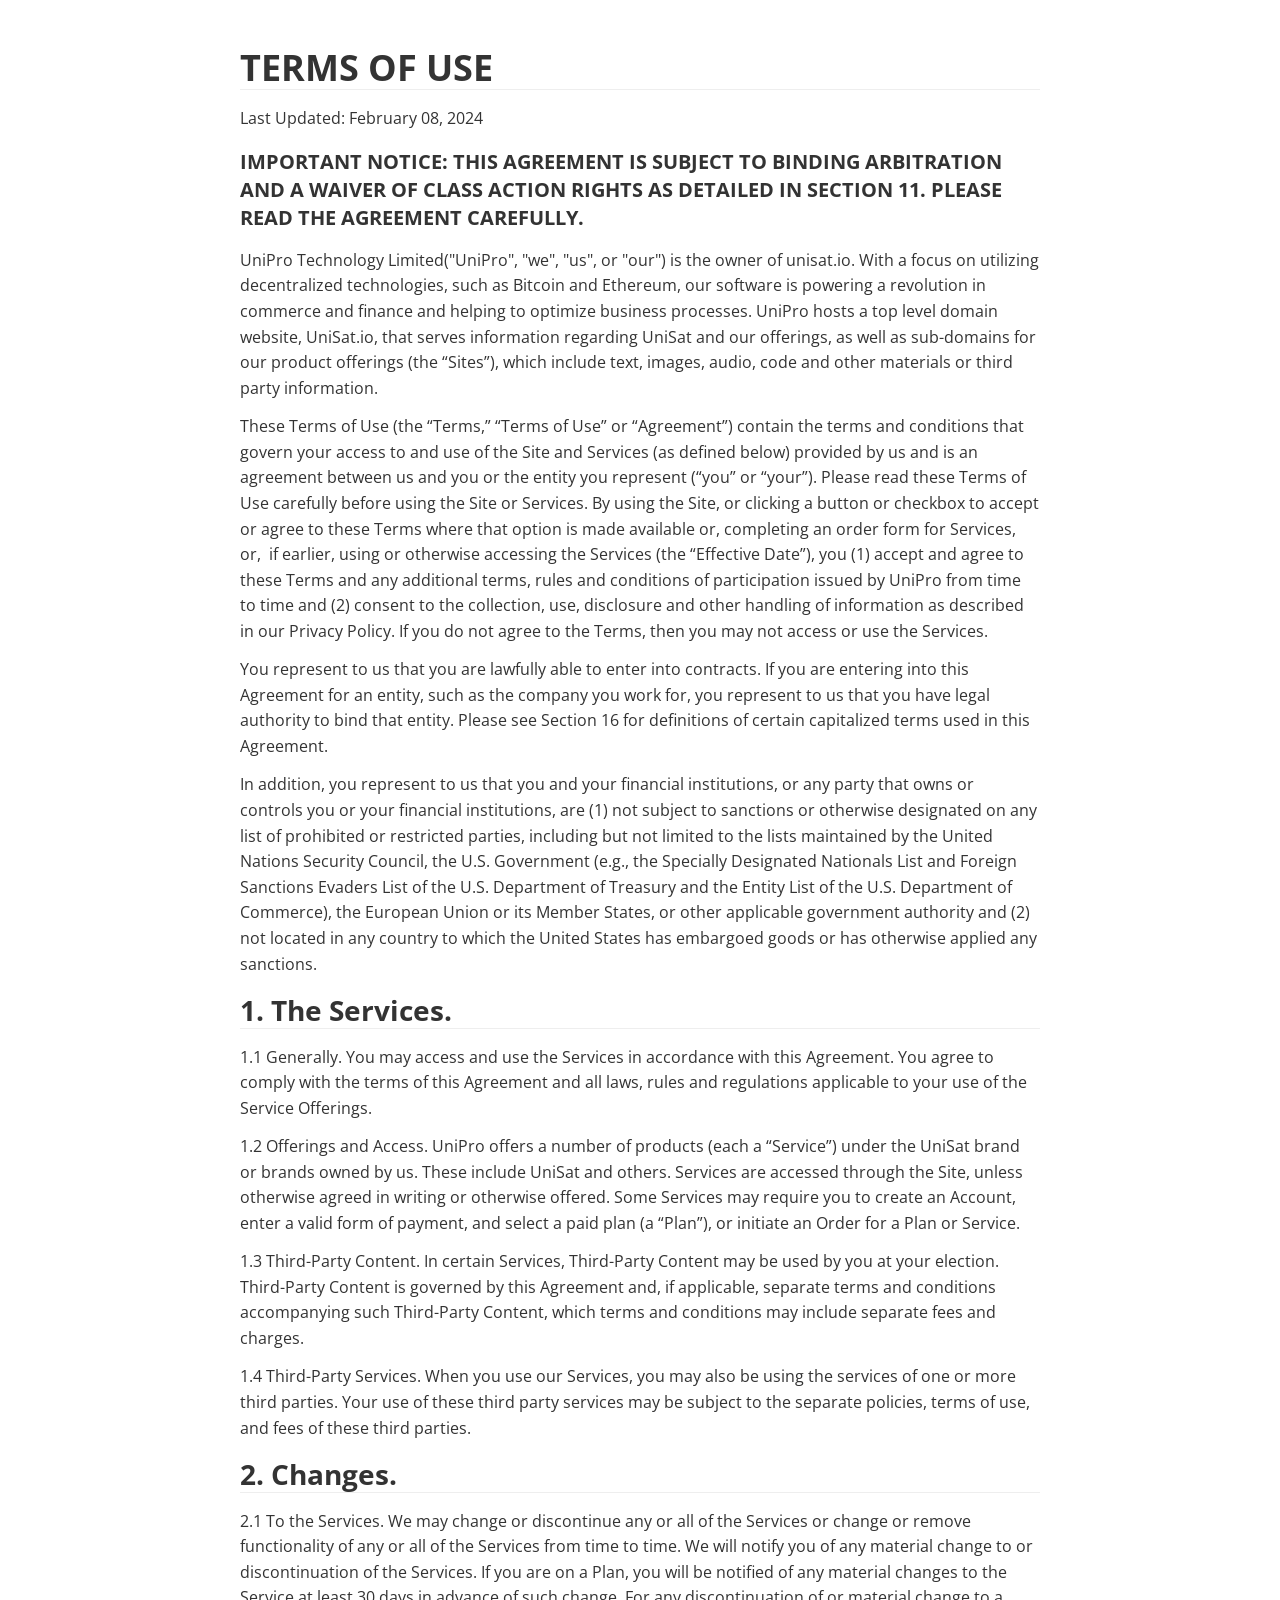
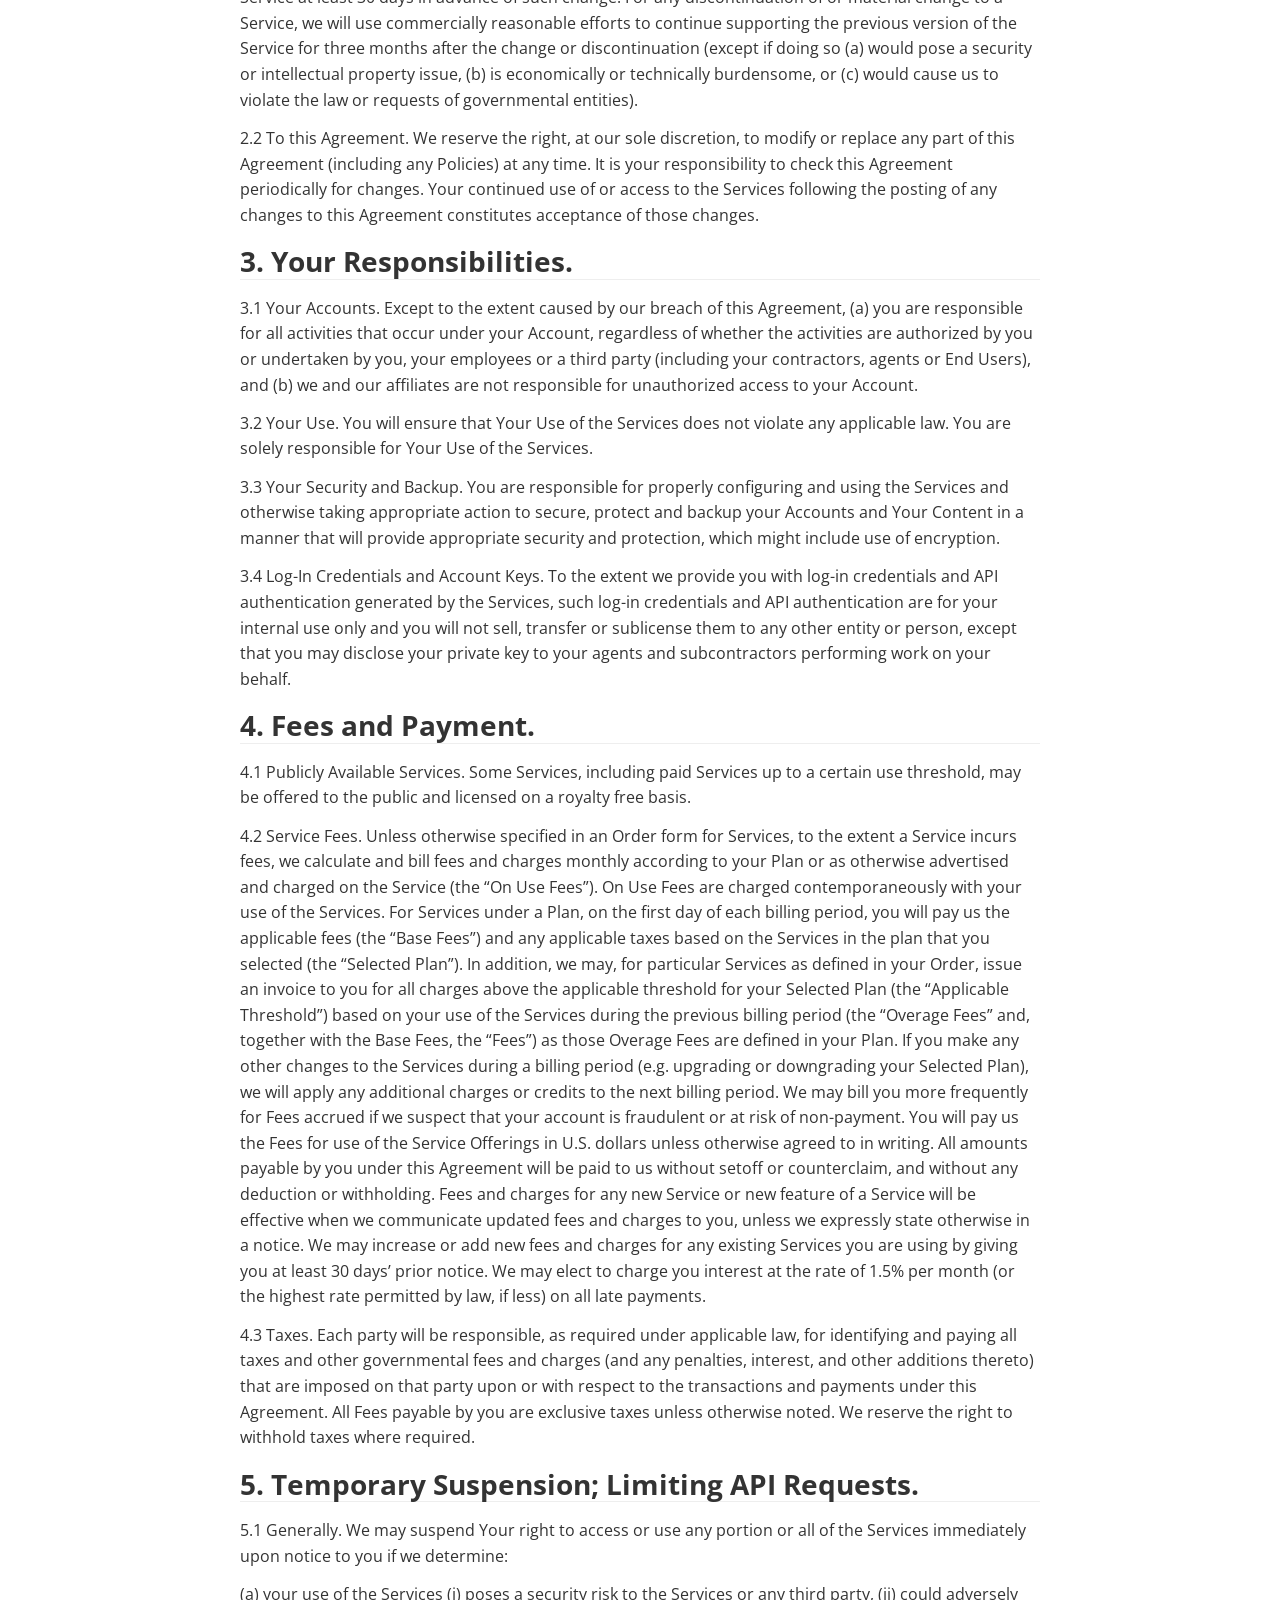
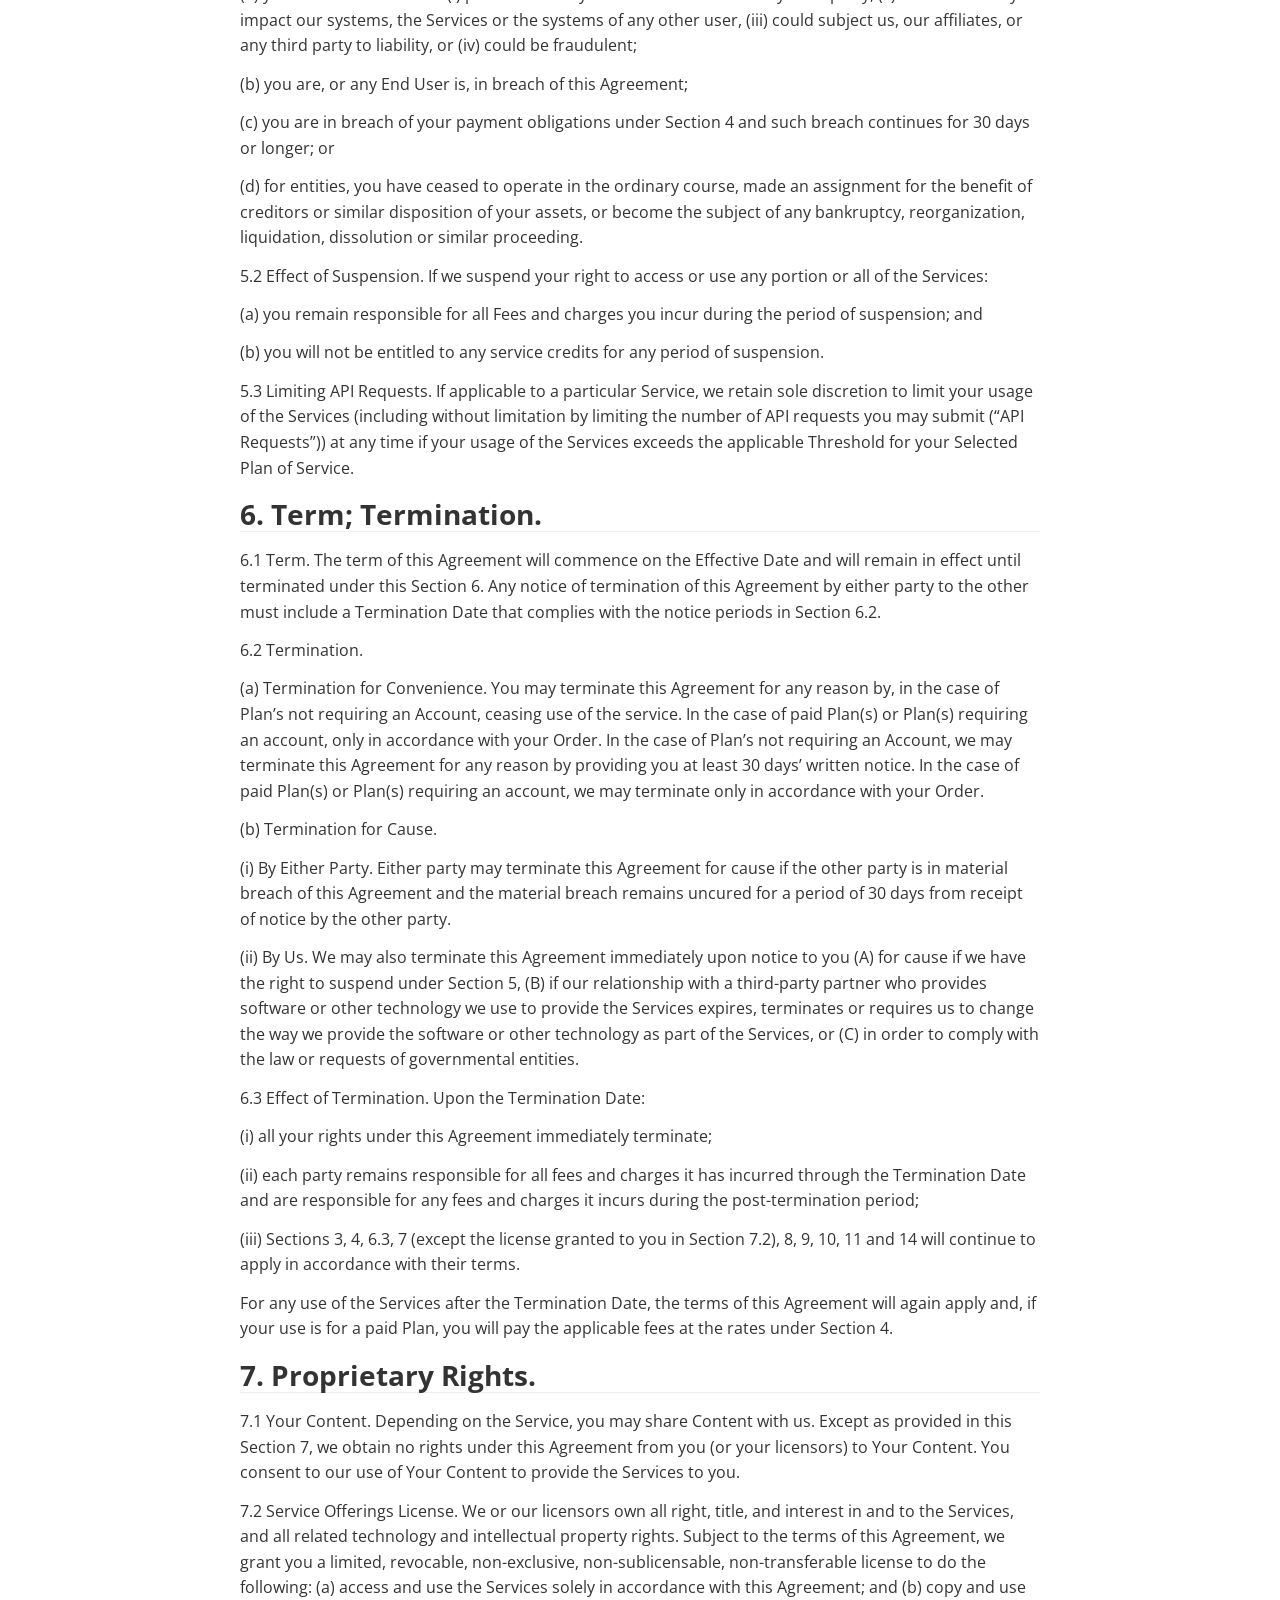
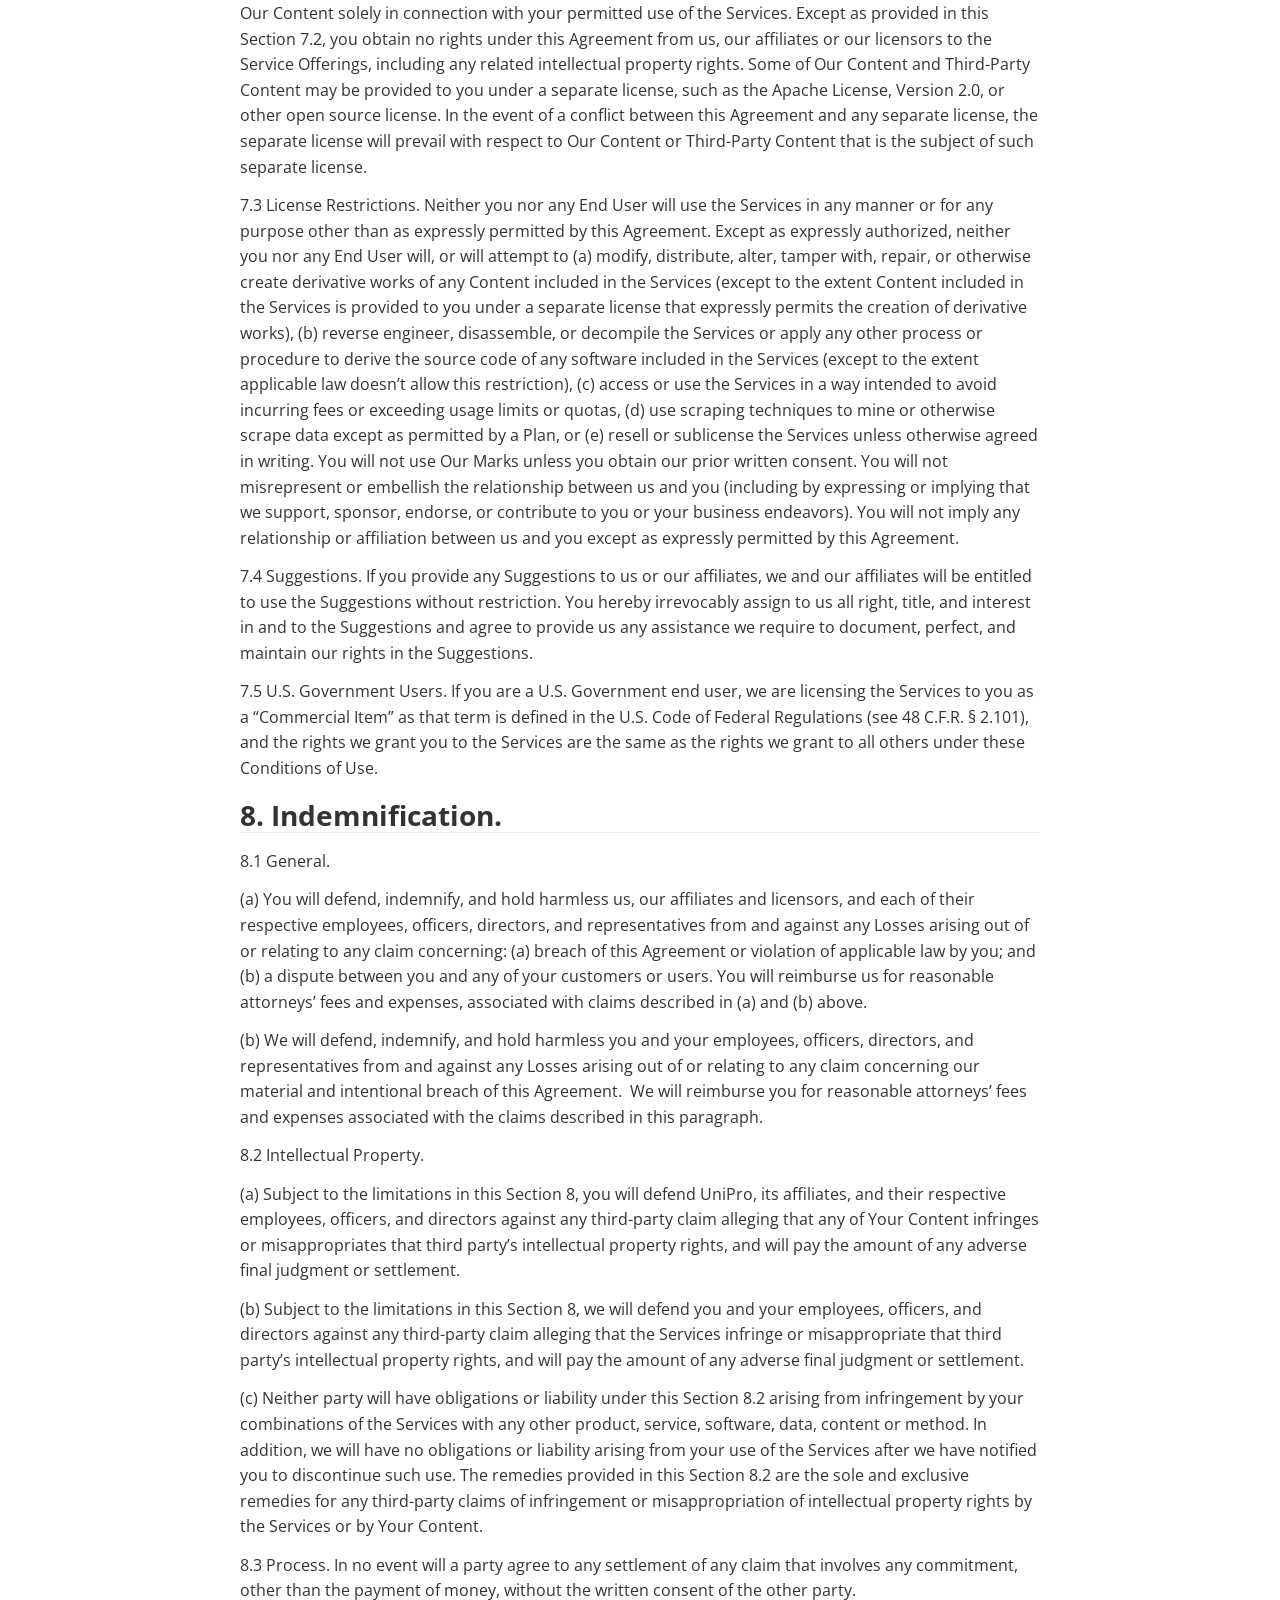
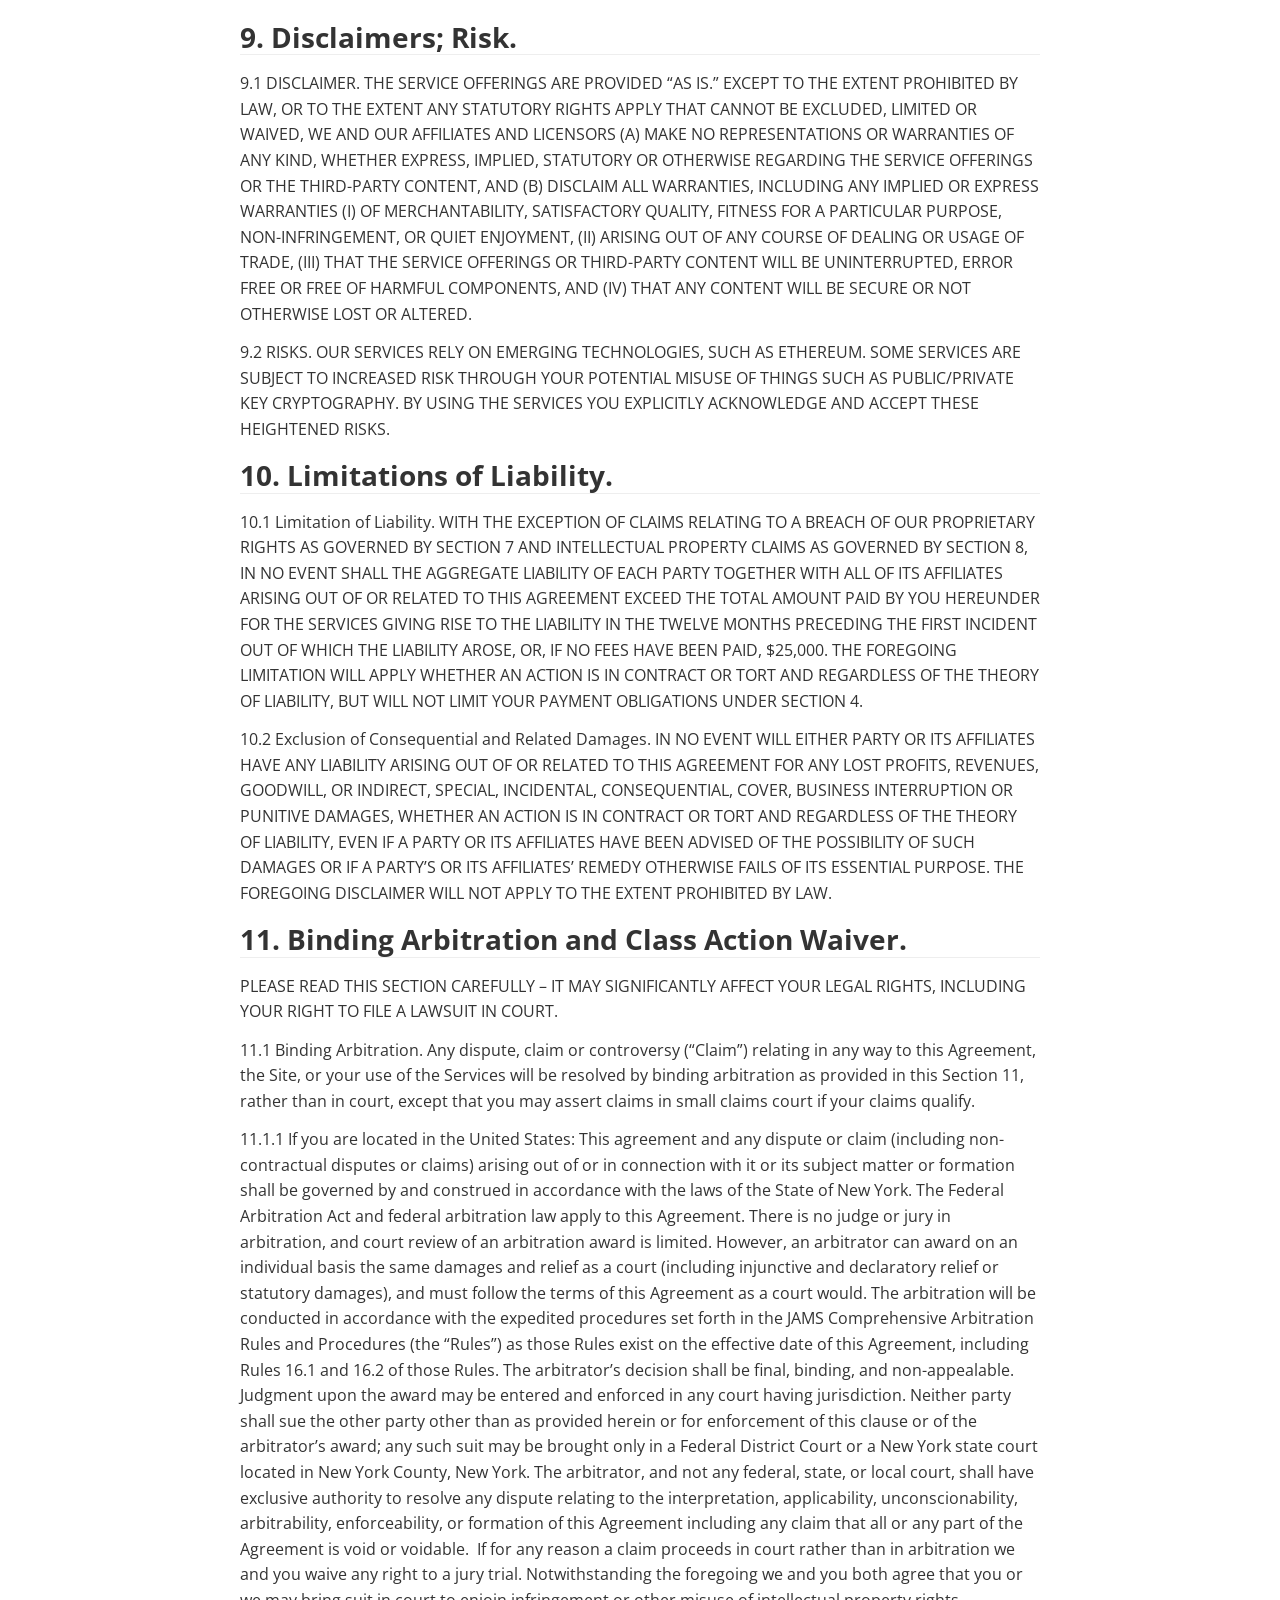
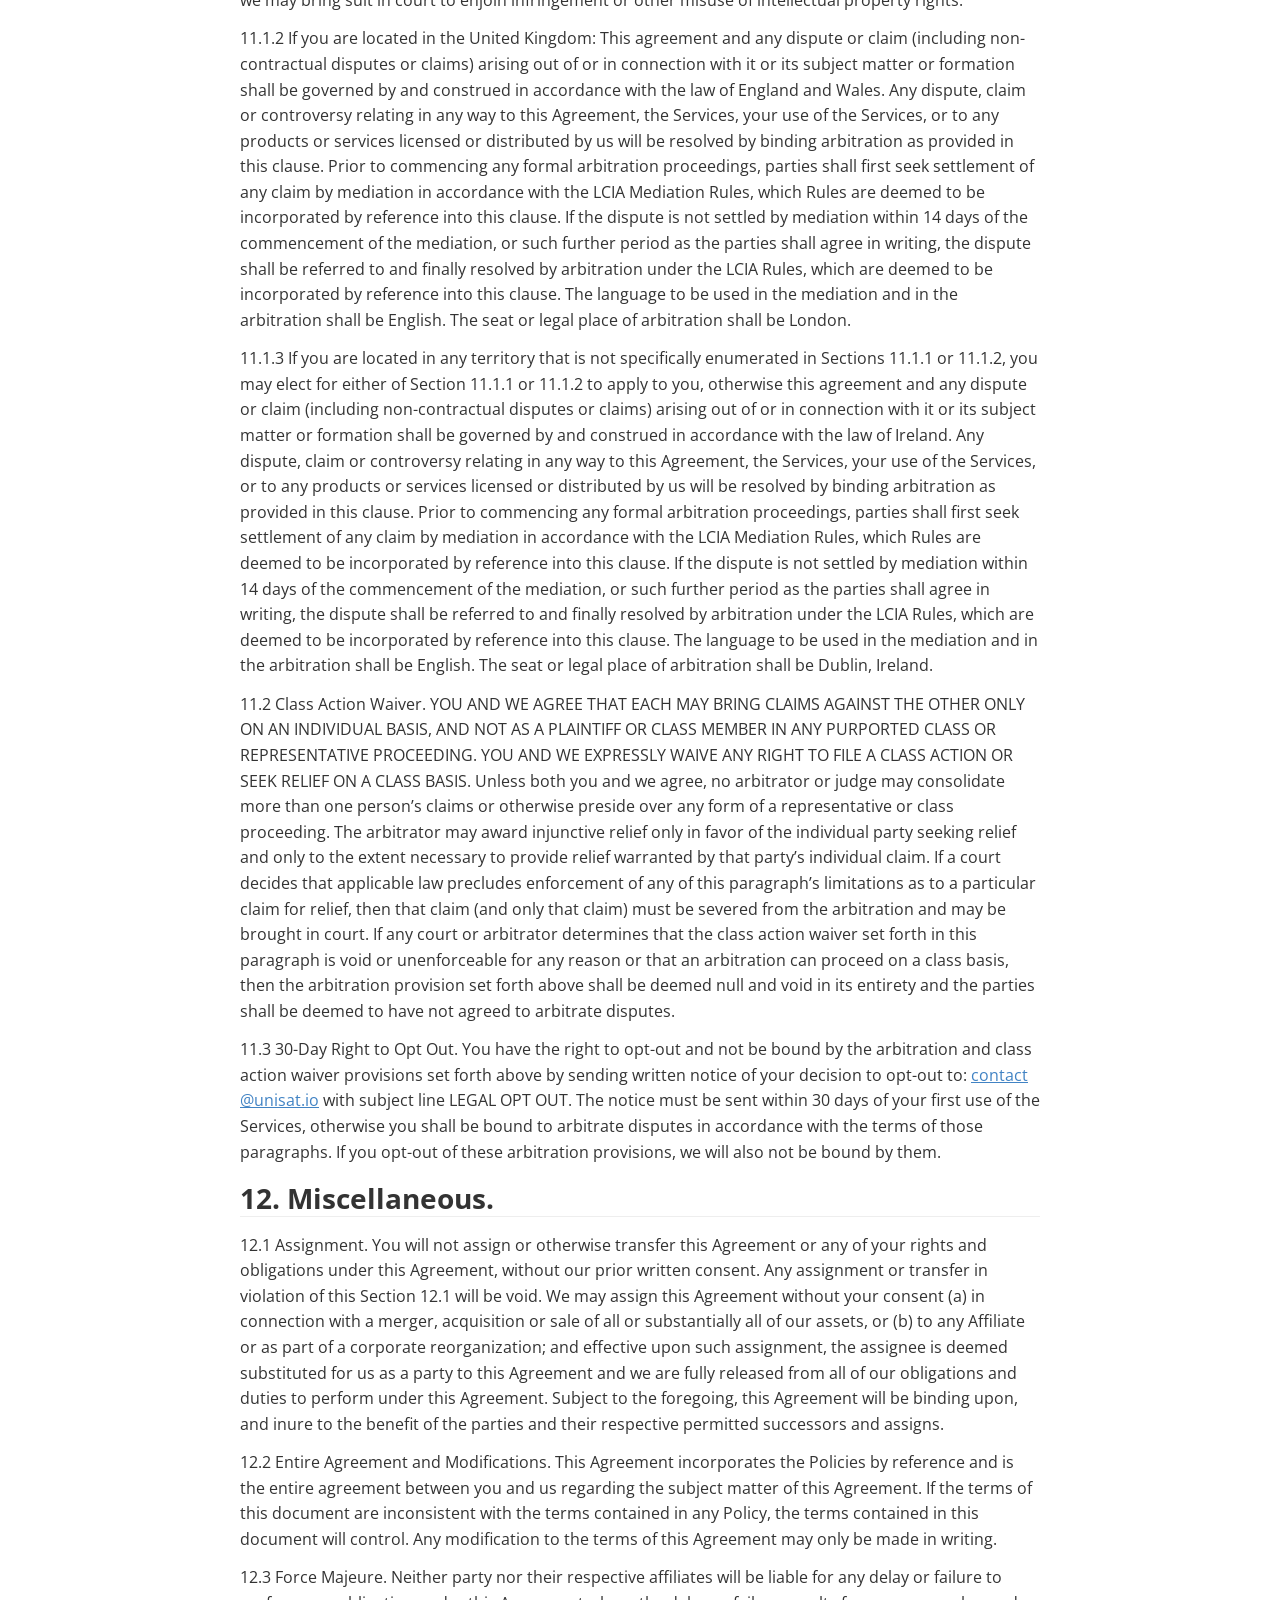
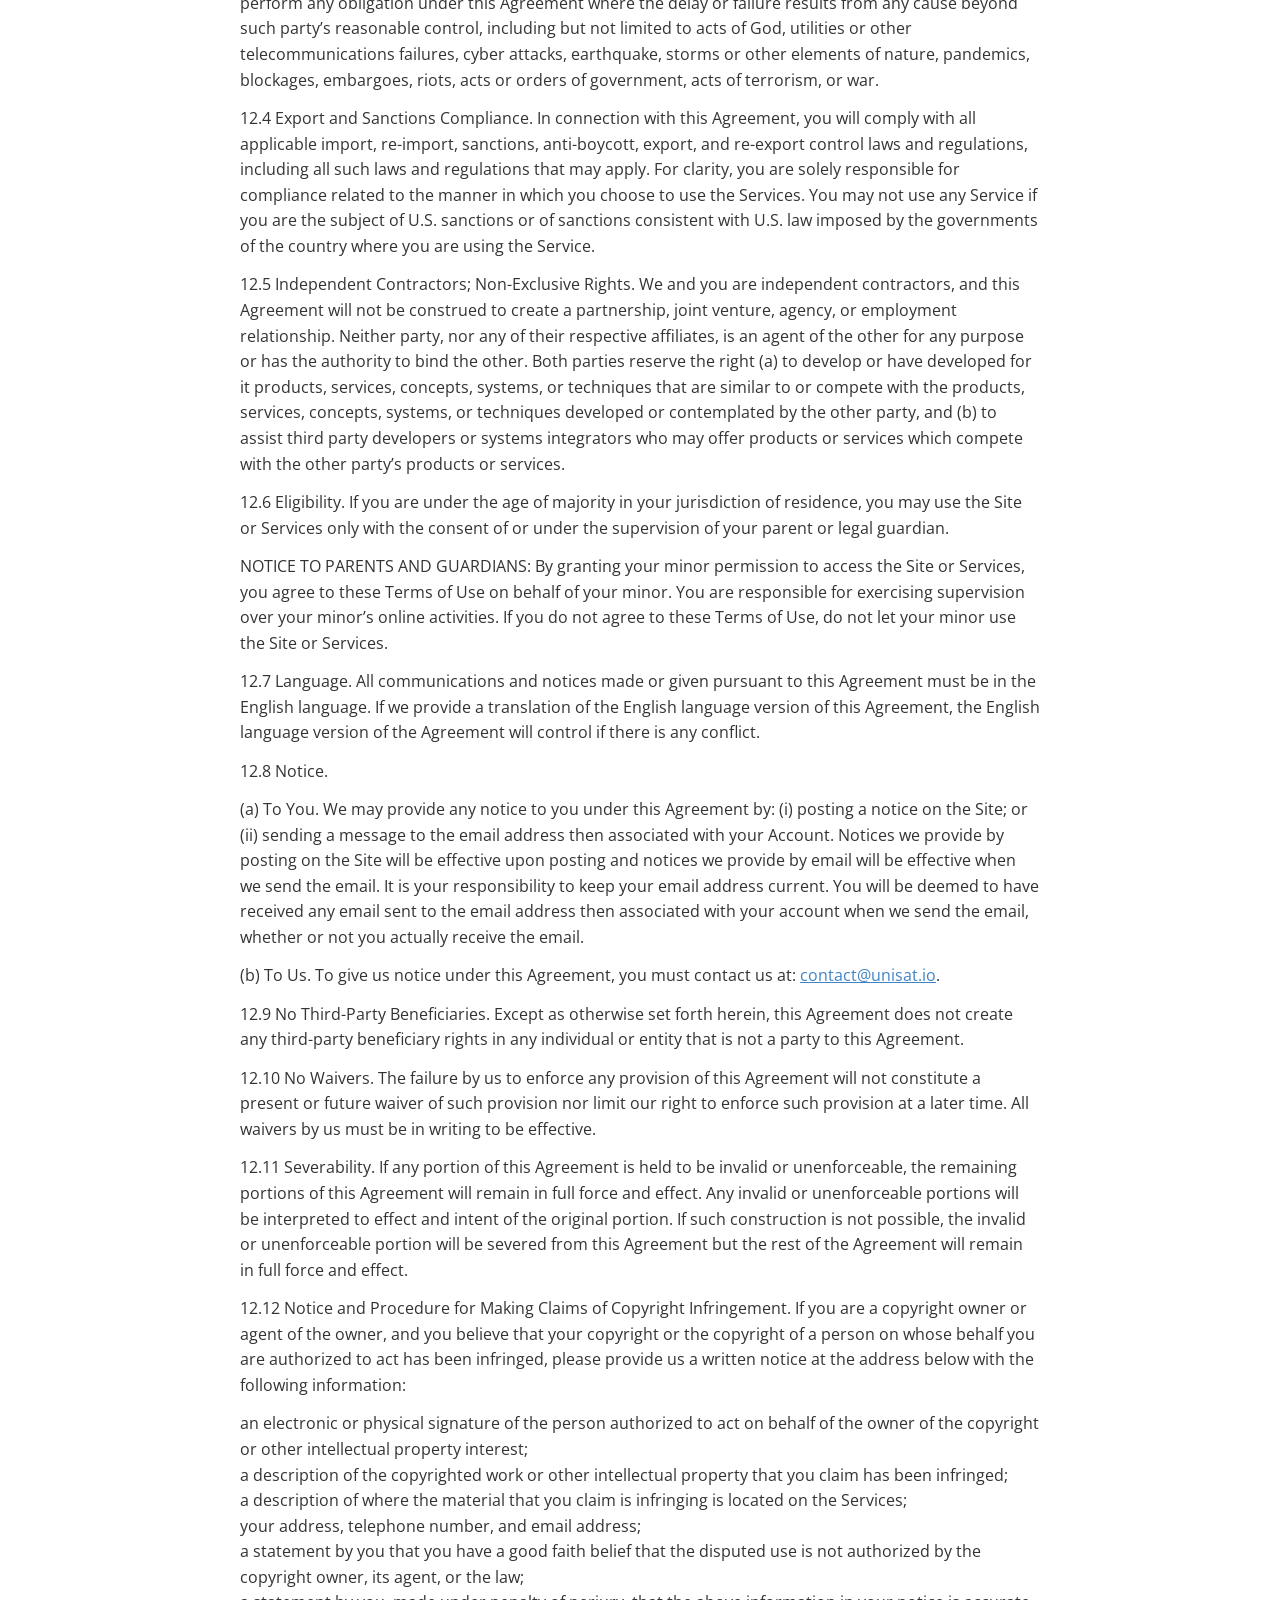
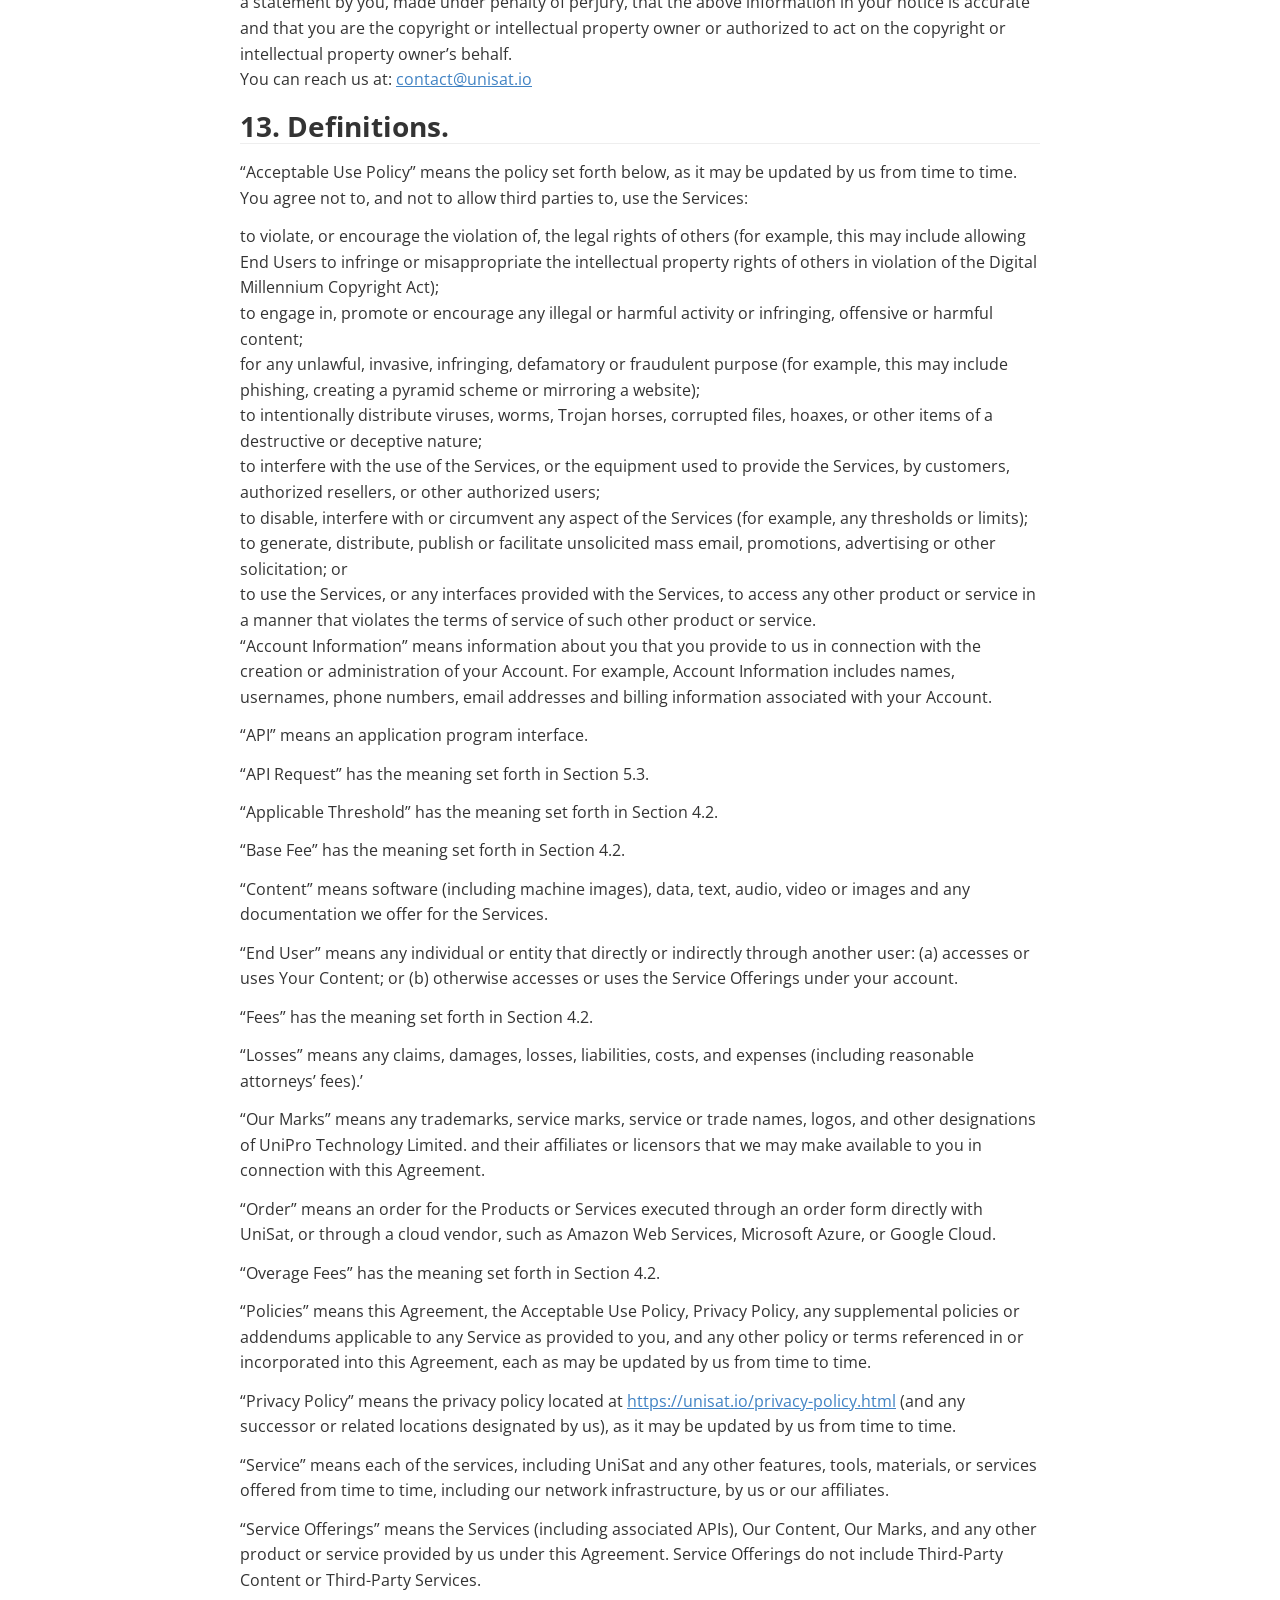
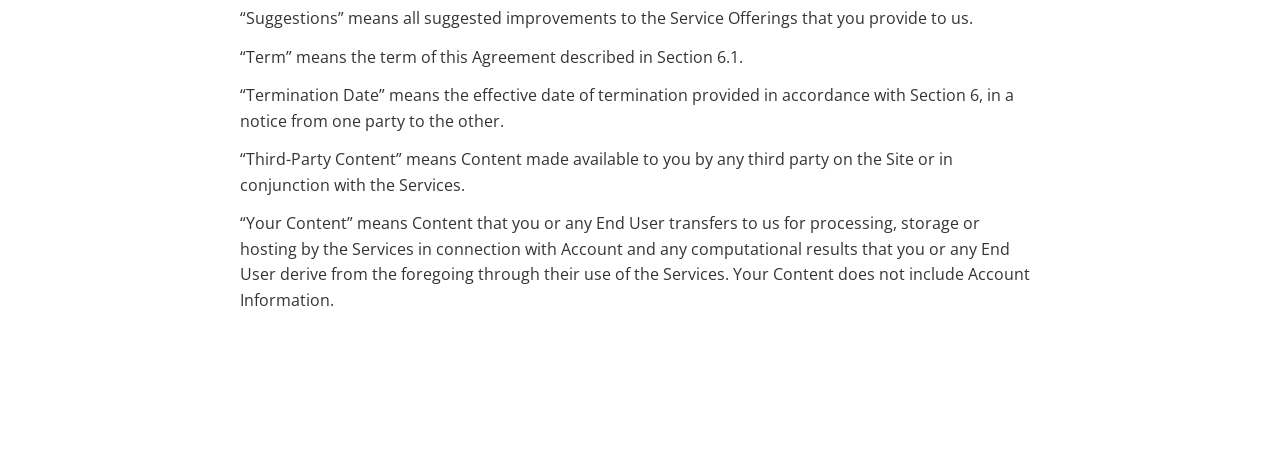
<file: en/terms-of-service.html>
<!doctype html>
<html>

<!-- Mirrored from unisat.io/terms-of-service.html by HTTrack Website Copier/3.x [XR&CO'2014], Tue, 08 Oct 2024 04:21:05 GMT -->
<head>
<meta charset='UTF-8'><meta name='viewport' content='width=device-width initial-scale=1'>

<link href='https://fonts.loli.net/css?family=Open+Sans:400italic,700italic,700,400&amp;subset=latin,latin-ext' rel='stylesheet' type='text/css' /><style type='text/css'>html {overflow-x: initial !important;}:root { --bg-color: #ffffff; --text-color: #333333; --select-text-bg-color: #B5D6FC; --select-text-font-color: auto; --monospace: "Lucida Console",Consolas,"Courier",monospace; --title-bar-height: 20px; }
.mac-os-11 { --title-bar-height: 28px; }
html { font-size: 14px; background-color: var(--bg-color); color: var(--text-color); font-family: "Helvetica Neue", Helvetica, Arial, sans-serif; -webkit-font-smoothing: antialiased; }
h1, h2, h3, h4, h5 { white-space: pre-wrap; }
body { margin: 0px; padding: 0px; height: auto; inset: 0px; font-size: 1rem; line-height: 1.428571; overflow-x: hidden; background: inherit; tab-size: 4; }
iframe { margin: auto; }
a.url { word-break: break-all; }
a:active, a:hover { outline: 0px; }
.in-text-selection, ::selection { text-shadow: none; background: var(--select-text-bg-color); color: var(--select-text-font-color); }
#write { margin: 0px auto; height: auto; width: inherit; word-break: normal; overflow-wrap: break-word; position: relative; white-space: normal; overflow-x: visible; padding-top: 36px; }
#write.first-line-indent p { text-indent: 2em; }
#write.first-line-indent li p, #write.first-line-indent p * { text-indent: 0px; }
#write.first-line-indent li { margin-left: 2em; }
.for-image #write { padding-left: 8px; padding-right: 8px; }
body.typora-export { padding-left: 30px; padding-right: 30px; }
.typora-export .footnote-line, .typora-export li, .typora-export p { white-space: pre-wrap; }
.typora-export .task-list-item input { pointer-events: none; }
@media screen and (max-width: 500px) {
  body.typora-export { padding-left: 0px; padding-right: 0px; }
  #write { padding-left: 20px; padding-right: 20px; }
}
#write li > figure:last-child { margin-bottom: 0.5rem; }
#write ol, #write ul { position: relative; }
img { max-width: 100%; vertical-align: middle; image-orientation: from-image; }
button, input, select, textarea { color: inherit; font-style: inherit; font-variant-caps: inherit; font-weight: inherit; font-stretch: inherit; font-size: inherit; line-height: inherit; font-family: inherit; font-size-adjust: inherit; font-kerning: inherit; font-variant-alternates: inherit; font-variant-ligatures: inherit; font-variant-numeric: inherit; font-variant-east-asian: inherit; font-variant-position: inherit; font-feature-settings: inherit; font-optical-sizing: inherit; font-variation-settings: inherit; }
input[type="checkbox"], input[type="radio"] { line-height: normal; padding: 0px; }
*, ::after, ::before { box-sizing: border-box; }
#write h1, #write h2, #write h3, #write h4, #write h5, #write h6, #write p, #write pre { width: inherit; }
#write h1, #write h2, #write h3, #write h4, #write h5, #write h6, #write p { position: relative; }
p { line-height: inherit; }
h1, h2, h3, h4, h5, h6 { break-after: avoid-page; break-inside: avoid; orphans: 4; }
p { orphans: 4; }
h1 { font-size: 2rem; }
h2 { font-size: 1.8rem; }
h3 { font-size: 1.6rem; }
h4 { font-size: 1.4rem; }
h5 { font-size: 1.2rem; }
h6 { font-size: 1rem; }
.md-math-block, .md-rawblock, h1, h2, h3, h4, h5, h6, p { margin-top: 1rem; margin-bottom: 1rem; }
.hidden { display: none; }
.md-blockmeta { color: rgb(204, 204, 204); font-weight: 700; font-style: italic; }
a { cursor: pointer; }
sup.md-footnote { padding: 2px 4px; background-color: rgba(238, 238, 238, 0.7); color: rgb(85, 85, 85); border-radius: 4px; cursor: pointer; }
sup.md-footnote a, sup.md-footnote a:hover { color: inherit; text-transform: inherit; text-decoration: inherit; }
#write input[type="checkbox"] { cursor: pointer; width: inherit; height: inherit; }
figure { overflow-x: auto; margin: 1.2em 0px; max-width: calc(100% + 16px); padding: 0px; }
figure > table { margin: 0px; }
thead, tr { break-inside: avoid; break-after: auto; }
thead { display: table-header-group; }
table { border-collapse: collapse; border-spacing: 0px; width: 100%; overflow: auto; break-inside: auto; text-align: left; }
table.md-table td { min-width: 32px; }
.CodeMirror-gutters { border-right-width: 0px; border-right-style: none; border-right-color: currentcolor; background-color: inherit; }
.CodeMirror-linenumber { -webkit-user-select: none; }
.CodeMirror { text-align: left; }
.CodeMirror-placeholder { opacity: 0.3; }
.CodeMirror pre { padding: 0px 4px; }
.CodeMirror-lines { padding: 0px; }
div.hr:focus { cursor: none; }
#write pre { white-space: pre-wrap; }
#write.fences-no-line-wrapping pre { white-space: pre; }
#write pre.ty-contain-cm { white-space: normal; }
.CodeMirror-gutters { margin-right: 4px; }
.md-fences { font-size: 0.9rem; display: block; break-inside: avoid; text-align: left; overflow: visible; white-space: pre; background: inherit; position: relative !important; }
.md-fences-adv-panel { width: 100%; margin-top: 10px; text-align: center; padding-top: 0px; padding-bottom: 8px; overflow-x: auto; }
#write .md-fences.mock-cm { white-space: pre-wrap; }
.md-fences.md-fences-with-lineno { padding-left: 0px; }
#write.fences-no-line-wrapping .md-fences.mock-cm { white-space: pre; overflow-x: auto; }
.md-fences.mock-cm.md-fences-with-lineno { padding-left: 8px; }
.CodeMirror-line, twitterwidget { break-inside: avoid; }
svg { break-inside: avoid; }
.footnotes { opacity: 0.8; font-size: 0.9rem; margin-top: 1em; margin-bottom: 1em; }
.footnotes + .footnotes { margin-top: 0px; }
.md-reset { margin: 0px; padding: 0px; border: 0px; outline: 0px; vertical-align: top; background: 0px 0px; text-decoration: none; text-shadow: none; float: none; position: static; width: auto; height: auto; white-space: nowrap; cursor: inherit; line-height: normal; font-weight: 400; text-align: left; box-sizing: content-box; direction: ltr; }
li div { padding-top: 0px; }
blockquote { margin: 1rem 0px; }
li .mathjax-block, li p { margin: 0.5rem 0px; }
li blockquote { margin: 1rem 0px; }
li { margin: 0px; position: relative; }
blockquote > :last-child { margin-bottom: 0px; }
blockquote > :first-child, li > :first-child { margin-top: 0px; }
.footnotes-area { color: rgb(136, 136, 136); margin-top: 0.714rem; padding-bottom: 0.143rem; white-space: normal; }
#write .footnote-line { white-space: pre-wrap; }
@media print {
  body, html { border: 1px solid transparent; height: 99%; break-after: avoid; break-before: avoid; font-variant-ligatures: no-common-ligatures; }
  #write { margin-top: 0px; border-color: transparent !important; padding-top: 0px !important; padding-bottom: 0px !important; }
  .typora-export * { print-color-adjust: exact; }
  .typora-export #write { break-after: avoid; }
  .typora-export #write::after { height: 0px; }
  .is-mac table { break-inside: avoid; }
  #write > p:nth-child(1) { margin-top: 0px; }
  .typora-export-show-outline .typora-export-sidebar { display: none; }
  figure { overflow-x: visible; }
}
.footnote-line { margin-top: 0.714em; font-size: 0.7em; }
a img, img a { cursor: pointer; }
pre.md-meta-block { font-size: 0.8rem; min-height: 0.8rem; white-space: pre-wrap; background: rgb(204, 204, 204); display: block; overflow-x: hidden; }
p > .md-image:only-child:not(.md-img-error) img, p > img:only-child { display: block; margin: auto; }
#write.first-line-indent p > .md-image:only-child:not(.md-img-error) img { left: -2em; position: relative; }
p > .md-image:only-child { display: inline-block; width: 100%; }
#write .MathJax_Display { margin: 0.8em 0px 0px; }
.md-math-block { width: 100%; }
.md-math-block:not(:empty)::after { display: none; }
.MathJax_ref { fill: currentcolor; }
[contenteditable="true"]:active, [contenteditable="true"]:focus, [contenteditable="false"]:active, [contenteditable="false"]:focus { outline: 0px; box-shadow: none; }
.md-task-list-item { position: relative; list-style-type: none; }
.task-list-item.md-task-list-item { padding-left: 0px; }
.md-task-list-item > input { position: absolute; top: 0px; left: 0px; margin-left: -1.2em; margin-top: calc(1em - 10px); border: medium; }
.math { font-size: 1rem; }
.md-toc { min-height: 3.58rem; position: relative; font-size: 0.9rem; border-radius: 10px; }
.md-toc-content { position: relative; margin-left: 0px; }
.md-toc-content::after, .md-toc::after { display: none; }
.md-toc-item { display: block; color: rgb(65, 131, 196); }
.md-toc-item a { text-decoration: none; }
.md-toc-inner:hover { text-decoration: underline; }
.md-toc-inner { display: inline-block; cursor: pointer; }
.md-toc-h1 .md-toc-inner { margin-left: 0px; font-weight: 700; }
.md-toc-h2 .md-toc-inner { margin-left: 2em; }
.md-toc-h3 .md-toc-inner { margin-left: 4em; }
.md-toc-h4 .md-toc-inner { margin-left: 6em; }
.md-toc-h5 .md-toc-inner { margin-left: 8em; }
.md-toc-h6 .md-toc-inner { margin-left: 10em; }
@media screen and (max-width: 48em) {
  .md-toc-h3 .md-toc-inner { margin-left: 3.5em; }
  .md-toc-h4 .md-toc-inner { margin-left: 5em; }
  .md-toc-h5 .md-toc-inner { margin-left: 6.5em; }
  .md-toc-h6 .md-toc-inner { margin-left: 8em; }
}
a.md-toc-inner { font-size: inherit; font-style: inherit; font-weight: inherit; line-height: inherit; }
.footnote-line a:not(.reversefootnote) { color: inherit; }
.reversefootnote { font-family: ui-monospace, sans-serif; }
.md-attr { display: none; }
.md-fn-count::after { content: "."; }
code, pre, samp, tt { font-family: var(--monospace); }
kbd { margin: 0px 0.1em; padding: 0.1em 0.6em; font-size: 0.8em; color: rgb(36, 39, 41); background: rgb(255, 255, 255); border: 1px solid rgb(173, 179, 185); border-radius: 3px; box-shadow: rgba(12, 13, 14, 0.2) 0px 1px 0px, rgb(255, 255, 255) 0px 0px 0px 2px inset; white-space: nowrap; vertical-align: middle; }
.md-comment { color: rgb(162, 127, 3); opacity: 0.6; font-family: var(--monospace); }
code { text-align: left; vertical-align: initial; }
a.md-print-anchor { white-space: pre !important; border-width: medium !important; border-style: none !important; border-color: currentcolor !important; display: inline-block !important; position: absolute !important; width: 1px !important; right: 0px !important; outline: 0px !important; background: 0px 0px !important; text-decoration: initial !important; text-shadow: initial !important; }
.os-windows.monocolor-emoji .md-emoji { font-family: "Segoe UI Symbol", sans-serif; }
.md-diagram-panel > svg { max-width: 100%; }
[lang="flow"] svg, [lang="mermaid"] svg { max-width: 100%; height: auto; }
[lang="mermaid"] .node text { font-size: 1rem; }
table tr th { border-bottom-width: 0px; border-bottom-style: none; border-bottom-color: currentcolor; }
video { max-width: 100%; display: block; margin: 0px auto; }
iframe { max-width: 100%; width: 100%; border: medium; }
.highlight td, .highlight tr { border: 0px; }
mark { background: rgb(255, 255, 0); color: rgb(0, 0, 0); }
.md-html-inline .md-plain, .md-html-inline strong, mark .md-inline-math, mark strong { color: inherit; }
.md-expand mark .md-meta { opacity: 0.3 !important; }
mark .md-meta { color: rgb(0, 0, 0); }
@media print {
  .typora-export h1, .typora-export h2, .typora-export h3, .typora-export h4, .typora-export h5, .typora-export h6 { break-inside: avoid; }
}
.md-diagram-panel .messageText { stroke: none !important; }
.md-diagram-panel .start-state { fill: var(--node-fill); }
.md-diagram-panel .edgeLabel rect { opacity: 1 !important; }
.md-fences.md-fences-math { font-size: 1em; }
.md-fences-advanced:not(.md-focus) { padding: 0px; white-space: nowrap; border: 0px; }
.md-fences-advanced:not(.md-focus) { background: inherit; }
.typora-export-show-outline .typora-export-content { max-width: 1440px; margin: auto; display: flex; flex-direction: row; }
.typora-export-sidebar { width: 300px; font-size: 0.8rem; margin-top: 80px; margin-right: 18px; }
.typora-export-show-outline #write { --webkit-flex: 2; flex: 2 1 0%; }
.typora-export-sidebar .outline-content { position: fixed; top: 0px; max-height: 100%; overflow: hidden auto; padding-bottom: 30px; padding-top: 60px; width: 300px; }
@media screen and (max-width: 1024px) {
  .typora-export-sidebar, .typora-export-sidebar .outline-content { width: 240px; }
}
@media screen and (max-width: 800px) {
  .typora-export-sidebar { display: none; }
}
.outline-content li, .outline-content ul { margin-left: 0px; margin-right: 0px; padding-left: 0px; padding-right: 0px; list-style: none; overflow-wrap: anywhere; }
.outline-content ul { margin-top: 0px; margin-bottom: 0px; }
.outline-content strong { font-weight: 400; }
.outline-expander { width: 1rem; height: 1.428571rem; position: relative; display: table-cell; vertical-align: middle; cursor: pointer; padding-left: 4px; }
.outline-expander::before { content: ""; position: relative; font-family: Ionicons; display: inline-block; font-size: 8px; vertical-align: middle; }
.outline-item { padding-top: 3px; padding-bottom: 3px; cursor: pointer; }
.outline-expander:hover::before { content: ""; }
.outline-h1 > .outline-item { padding-left: 0px; }
.outline-h2 > .outline-item { padding-left: 1em; }
.outline-h3 > .outline-item { padding-left: 2em; }
.outline-h4 > .outline-item { padding-left: 3em; }
.outline-h5 > .outline-item { padding-left: 4em; }
.outline-h6 > .outline-item { padding-left: 5em; }
.outline-label { cursor: pointer; display: table-cell; vertical-align: middle; text-decoration: none; color: inherit; }
.outline-label:hover { text-decoration: underline; }
.outline-item:hover { border-color: rgb(245, 245, 245); background-color: var(--item-hover-bg-color); }
.outline-item:hover { margin-left: -28px; margin-right: -28px; border-left-width: 28px; border-left-style: solid; border-left-color: transparent; border-right-width: 28px; border-right-style: solid; border-right-color: transparent; }
.outline-item-single .outline-expander::before, .outline-item-single .outline-expander:hover::before { display: none; }
.outline-item-open > .outline-item > .outline-expander::before { content: ""; }
.outline-children { display: none; }
.info-panel-tab-wrapper { display: none; }
.outline-item-open > .outline-children { display: block; }
.typora-export .outline-item { padding-top: 1px; padding-bottom: 1px; }
.typora-export .outline-item:hover { margin-right: -8px; border-right-width: 8px; border-right-style: solid; border-right-color: transparent; }
.typora-export .outline-expander::before { content: "+"; font-family: inherit; top: -1px; }
.typora-export .outline-expander:hover::before, .typora-export .outline-item-open > .outline-item > .outline-expander::before { content: "−"; }
.typora-export-collapse-outline .outline-children { display: none; }
.typora-export-collapse-outline .outline-item-open > .outline-children, .typora-export-no-collapse-outline .outline-children { display: block; }
.typora-export-no-collapse-outline .outline-expander::before { content: "" !important; }
.typora-export-show-outline .outline-item-active > .outline-item .outline-label { font-weight: 700; }
.md-inline-math-container mjx-container { zoom: 0.95; }
mjx-container { break-inside: avoid; }


:root {
    --side-bar-bg-color: #fafafa;
    --control-text-color: #777;
}

@include-when-export url(https://fonts.loli.net/css?family=Open+Sans:400italic,700italic,700,400&amp;subset=latin,latin-ext);

/* open-sans-regular - latin-ext_latin */
  /* open-sans-italic - latin-ext_latin */
    /* open-sans-700 - latin-ext_latin */
    /* open-sans-700italic - latin-ext_latin */
  html {
    font-size: 16px;
    -webkit-font-smoothing: antialiased;
}

body {
    font-family: "Open Sans","Clear Sans", "Helvetica Neue", Helvetica, Arial, 'Segoe UI Emoji', sans-serif;
    color: rgb(51, 51, 51);
    line-height: 1.6;
}

#write {
    max-width: 860px;
  	margin: 0 auto;
  	padding: 30px;
    padding-bottom: 100px;
}

@media only screen and (min-width: 1400px) {
	#write {
		max-width: 1024px;
	}
}

@media only screen and (min-width: 1800px) {
	#write {
		max-width: 1200px;
	}
}

#write > ul:first-child,
#write > ol:first-child{
    margin-top: 30px;
}

a {
    color: #4183C4;
}
h1,
h2,
h3,
h4,
h5,
h6 {
    position: relative;
    margin-top: 1rem;
    margin-bottom: 1rem;
    font-weight: bold;
    line-height: 1.4;
    cursor: text;
}
h1:hover a.anchor,
h2:hover a.anchor,
h3:hover a.anchor,
h4:hover a.anchor,
h5:hover a.anchor,
h6:hover a.anchor {
    text-decoration: none;
}
h1 tt,
h1 code {
    font-size: inherit;
}
h2 tt,
h2 code {
    font-size: inherit;
}
h3 tt,
h3 code {
    font-size: inherit;
}
h4 tt,
h4 code {
    font-size: inherit;
}
h5 tt,
h5 code {
    font-size: inherit;
}
h6 tt,
h6 code {
    font-size: inherit;
}
h1 {
    font-size: 2.25em;
    line-height: 1.2;
    border-bottom: 1px solid #eee;
}
h2 {
    font-size: 1.75em;
    line-height: 1.225;
    border-bottom: 1px solid #eee;
}

/*@media print {
    .typora-export h1,
    .typora-export h2 {
        border-bottom: none;
        padding-bottom: initial;
    }

    .typora-export h1::after,
    .typora-export h2::after {
        content: "";
        display: block;
        height: 100px;
        margin-top: -96px;
        border-top: 1px solid #eee;
    }
}*/

h3 {
    font-size: 1.5em;
    line-height: 1.43;
}
h4 {
    font-size: 1.25em;
}
h5 {
    font-size: 1em;
}
h6 {
   font-size: 1em;
    color: #777;
}
p,
blockquote,
ul,
ol,
dl,
table{
    margin: 0.8em 0;
}
li>ol,
li>ul {
    margin: 0 0;
}
hr {
    height: 2px;
    padding: 0;
    margin: 16px 0;
    background-color: #e7e7e7;
    border: 0 none;
    overflow: hidden;
    box-sizing: content-box;
}

li p.first {
    display: inline-block;
}
ul,
ol {
    padding-left: 30px;
}
ul:first-child,
ol:first-child {
    margin-top: 0;
}
ul:last-child,
ol:last-child {
    margin-bottom: 0;
}
blockquote {
    border-left: 4px solid #dfe2e5;
    padding: 0 15px;
    color: #777777;
}
blockquote blockquote {
    padding-right: 0;
}
table {
    padding: 0;
    word-break: initial;
}
table tr {
    border: 1px solid #dfe2e5;
    margin: 0;
    padding: 0;
}
table tr:nth-child(2n),
thead {
    background-color: #f8f8f8;
}
table th {
    font-weight: bold;
    border: 1px solid #dfe2e5;
    border-bottom: 0;
    margin: 0;
    padding: 6px 13px;
}
table td {
    border: 1px solid #dfe2e5;
    margin: 0;
    padding: 6px 13px;
}
table th:first-child,
table td:first-child {
    margin-top: 0;
}
table th:last-child,
table td:last-child {
    margin-bottom: 0;
}

.CodeMirror-lines {
    padding-left: 4px;
}

.code-tooltip {
    box-shadow: 0 1px 1px 0 rgba(0,28,36,.3);
    border-top: 1px solid #eef2f2;
}

.md-fences,
code,
tt {
    border: 1px solid #e7eaed;
    background-color: #f8f8f8;
    border-radius: 3px;
    padding: 0;
    padding: 2px 4px 0px 4px;
    font-size: 0.9em;
}

code {
    background-color: #f3f4f4;
    padding: 0 2px 0 2px;
}

.md-fences {
    margin-bottom: 15px;
    margin-top: 15px;
    padding-top: 8px;
    padding-bottom: 6px;
}


.md-task-list-item > input {
  margin-left: -1.3em;
}

@media print {
    html {
        font-size: 13px;
    }
    pre {
        page-break-inside: avoid;
        word-wrap: break-word;
    }
}

.md-fences {
	background-color: #f8f8f8;
}
#write pre.md-meta-block {
	padding: 1rem;
    font-size: 85%;
    line-height: 1.45;
    background-color: #f7f7f7;
    border: 0;
    border-radius: 3px;
    color: #777777;
    margin-top: 0 !important;
}

.mathjax-block>.code-tooltip {
	bottom: .375rem;
}

.md-mathjax-midline {
    background: #fafafa;
}

#write>h3.md-focus:before{
	left: -1.5625rem;
	top: .375rem;
}
#write>h4.md-focus:before{
	left: -1.5625rem;
	top: .285714286rem;
}
#write>h5.md-focus:before{
	left: -1.5625rem;
	top: .285714286rem;
}
#write>h6.md-focus:before{
	left: -1.5625rem;
	top: .285714286rem;
}
.md-image>.md-meta {
    /*border: 1px solid #ddd;*/
    border-radius: 3px;
    padding: 2px 0px 0px 4px;
    font-size: 0.9em;
    color: inherit;
}

.md-tag {
    color: #a7a7a7;
    opacity: 1;
}

.md-toc { 
    margin-top:20px;
    padding-bottom:20px;
}

.sidebar-tabs {
    border-bottom: none;
}

#typora-quick-open {
    border: 1px solid #ddd;
    background-color: #f8f8f8;
}

#typora-quick-open-item {
    background-color: #FAFAFA;
    border-color: #FEFEFE #e5e5e5 #e5e5e5 #eee;
    border-style: solid;
    border-width: 1px;
}

/** focus mode */
.on-focus-mode blockquote {
    border-left-color: rgba(85, 85, 85, 0.12);
}

header, .context-menu, .megamenu-content, footer{
    font-family: "Segoe UI", "Arial", sans-serif;
}

.file-node-content:hover .file-node-icon,
.file-node-content:hover .file-node-open-state{
    visibility: visible;
}

.mac-seamless-mode #typora-sidebar {
    background-color: #fafafa;
    background-color: var(--side-bar-bg-color);
}

.md-lang {
    color: #b4654d;
}

/*.html-for-mac {
    --item-hover-bg-color: #E6F0FE;
}*/

#md-notification .btn {
    border: 0;
}

.dropdown-menu .divider {
    border-color: #e5e5e5;
    opacity: 0.4;
}

.ty-preferences .window-content {
    background-color: #fafafa;
}

.ty-preferences .nav-group-item.active {
    color: white;
    background: #999;
}

.menu-item-container a.menu-style-btn {
    background-color: #f5f8fa;
    background-image: linear-gradient( 180deg , hsla(0, 0%, 100%, 0.8), hsla(0, 0%, 100%, 0)); 
}


 @media print { @page {margin: 0 0 0 0;} body.typora-export {padding-left: 0; padding-right: 0;} #write {padding:0;}}
</style><title>Terms of Service</title>
</head>
<body class='typora-export'><div class='typora-export-content'>
<div id='write'  class=''><h1 id='terms-of-use'><span>TERMS OF USE</span></h1><p><span>Last Updated: February 08, 2024</span></p><h4 id='important-notice-this-agreement-is-subject-to-binding-arbitration-and-a-waiver-of-class-action-rights-as-detailed-in-section-11-please-read-the-agreement-carefully'><span>IMPORTANT NOTICE: THIS AGREEMENT IS SUBJECT TO BINDING ARBITRATION AND A WAIVER OF CLASS ACTION RIGHTS AS DETAILED IN SECTION 11. PLEASE READ THE AGREEMENT CAREFULLY.</span></h4><p><span>UniPro Technology Limited(&quot;UniPro&quot;, &quot;we&quot;, &quot;us&quot;, or &quot;our&quot;) is the owner of unisat.io. With a focus on utilizing decentralized technologies, such as Bitcoin and Ethereum, our software is powering a revolution in commerce and finance and helping to optimize business processes. UniPro hosts a top level domain website, UniSat.io, that serves information regarding UniSat and our offerings, as well as sub-domains for our product offerings (the “Sites”), which include text, images, audio, code and other materials or third party information.</span></p><p><span>These Terms of Use (the “Terms,” “Terms of Use” or “Agreement”) contain the terms and conditions that govern your access to and use of the Site and Services (as defined below) provided by us and is an agreement between us and you or the entity you represent (“you” or “your”). Please read these Terms of Use carefully before using the Site or Services. By using the Site, or clicking a button or checkbox to accept or agree to these Terms where that option is made available or, completing an order form for Services, or,  if earlier, using or otherwise accessing the Services (the “Effective Date”), you (1) accept and agree to these Terms and any additional terms, rules and conditions of participation issued by UniPro from time to time and (2) consent to the collection, use, disclosure and other handling of information as described in our Privacy Policy. If you do not agree to the Terms, then you may not access or use the Services.</span></p><p><span>You represent to us that you are lawfully able to enter into contracts. If you are entering into this Agreement for an entity, such as the company you work for, you represent to us that you have legal authority to bind that entity. Please see Section 16 for definitions of certain capitalized terms used in this Agreement.</span></p><p><span>In addition, you represent to us that you and your financial institutions, or any party that owns or controls you or your financial institutions, are (1) not subject to sanctions or otherwise designated on any list of prohibited or restricted parties, including but not limited to the lists maintained by the United Nations Security Council, the U.S. Government (e.g., the Specially Designated Nationals List and Foreign Sanctions Evaders List of the U.S. Department of Treasury and the Entity List of the U.S. Department of Commerce), the European Union or its Member States, or other applicable government authority and (2) not located in any country to which the United States has embargoed goods or has otherwise applied any sanctions.</span></p><h2 id='1-the-services'><span>1. The Services.</span></h2><p><span>1.1 Generally. You may access and use the Services in accordance with this Agreement. You agree to comply with the terms of this Agreement and all laws, rules and regulations applicable to your use of the Service Offerings.</span></p><p><span>1.2 Offerings and Access. UniPro offers a number of products (each a “Service”) under the UniSat brand or brands owned by us. These include UniSat and others. Services are accessed through the Site, unless otherwise agreed in writing or otherwise offered. Some Services may require you to create an Account, enter a valid form of payment, and select a paid plan (a “Plan”), or initiate an Order for a Plan or Service.</span></p><p><span>1.3 Third-Party Content. In certain Services, Third-Party Content may be used by you at your election. Third-Party Content is governed by this Agreement and, if applicable, separate terms and conditions accompanying such Third-Party Content, which terms and conditions may include separate fees and charges.</span></p><p><span>1.4 Third-Party Services. When you use our Services, you may also be using the services of one or more third parties. Your use of these third party services may be subject to the separate policies, terms of use, and fees of these third parties.</span></p><h2 id='2-changes'><span>2. Changes.</span></h2><p><span>2.1 To the Services. We may change or discontinue any or all of the Services or change or remove functionality of any or all of the Services from time to time. We will notify you of any material change to or discontinuation of the Services. If you are on a Plan, you will be notified of any material changes to the Service at least 30 days in advance of such change. For any discontinuation of or material change to a Service, we will use commercially reasonable efforts to continue supporting the previous version of the Service for three months after the change or discontinuation (except if doing so (a) would pose a security or intellectual property issue, (b) is economically or technically burdensome, or (c) would cause us to violate the law or requests of governmental entities).</span></p><p><span>2.2 To this Agreement. We reserve the right, at our sole discretion, to modify or replace any part of this Agreement (including any Policies) at any time. It is your responsibility to check this Agreement periodically for changes. Your continued use of or access to the Services following the posting of any changes to this Agreement constitutes acceptance of those changes.</span></p><h2 id='3-your-responsibilities'><span>3. Your Responsibilities.</span></h2><p><span>3.1 Your Accounts. Except to the extent caused by our breach of this Agreement, (a) you are responsible for all activities that occur under your Account, regardless of whether the activities are authorized by you or undertaken by you, your employees or a third party (including your contractors, agents or End Users), and (b) we and our affiliates are not responsible for unauthorized access to your Account.</span></p><p><span>3.2 Your Use. You will ensure that Your Use of the Services does not violate any applicable law. You are solely responsible for Your Use of the Services.</span></p><p><span>3.3 Your Security and Backup. You are responsible for properly configuring and using the Services and otherwise taking appropriate action to secure, protect and backup your Accounts and Your Content in a manner that will provide appropriate security and protection, which might include use of encryption.</span></p><p><span>3.4 Log-In Credentials and Account Keys. To the extent we provide you with log-in credentials and API authentication generated by the Services, such log-in credentials and API authentication are for your internal use only and you will not sell, transfer or sublicense them to any other entity or person, except that you may disclose your private key to your agents and subcontractors performing work on your behalf.</span></p><h2 id='4-fees-and-payment'><span>4. Fees and Payment.</span></h2><p><span>4.1 Publicly Available Services. Some Services, including paid Services up to a certain use threshold, may be offered to the public and licensed on a royalty free basis.</span></p><p><span>4.2 Service Fees. Unless otherwise specified in an Order form for Services, to the extent a Service incurs fees, we calculate and bill fees and charges monthly according to your Plan or as otherwise advertised and charged on the Service (the “On Use Fees”). On Use Fees are charged contemporaneously with your use of the Services. For Services under a Plan, on the first day of each billing period, you will pay us the applicable fees (the “Base Fees”) and any applicable taxes based on the Services in the plan that you selected (the “Selected Plan”). In addition, we may, for particular Services as defined in your Order, issue an invoice to you for all charges above the applicable threshold for your Selected Plan (the “Applicable Threshold”) based on your use of the Services during the previous billing period (the “Overage Fees” and, together with the Base Fees, the “Fees”) as those Overage Fees are defined in your Plan. If you make any other changes to the Services during a billing period (e.g. upgrading or downgrading your Selected Plan), we will apply any additional charges or credits to the next billing period. We may bill you more frequently for Fees accrued if we suspect that your account is fraudulent or at risk of non-payment. You will pay us the Fees for use of the Service Offerings in U.S. dollars unless otherwise agreed to in writing. All amounts payable by you under this Agreement will be paid to us without setoff or counterclaim, and without any deduction or withholding. Fees and charges for any new Service or new feature of a Service will be effective when we communicate updated fees and charges to you, unless we expressly state otherwise in a notice. We may increase or add new fees and charges for any existing Services you are using by giving you at least 30 days’ prior notice. We may elect to charge you interest at the rate of 1.5% per month (or the highest rate permitted by law, if less) on all late payments.</span></p><p><span>4.3 Taxes. Each party will be responsible, as required under applicable law, for identifying and paying all taxes and other governmental fees and charges (and any penalties, interest, and other additions thereto) that are imposed on that party upon or with respect to the transactions and payments under this Agreement. All Fees payable by you are exclusive taxes unless otherwise noted. We reserve the right to withhold taxes where required.</span></p><h2 id='5-temporary-suspension-limiting-api-requests'><span>5. Temporary Suspension; Limiting API Requests.</span></h2><p><span>5.1 Generally. We may suspend Your right to access or use any portion or all of the Services immediately upon notice to you if we determine:</span></p><p><span>(a) your use of the Services (i) poses a security risk to the Services or any third party, (ii) could adversely impact our systems, the Services or the systems of any other user, (iii) could subject us, our affiliates, or any third party to liability, or (iv) could be fraudulent;</span></p><p><span>(b) you are, or any End User is, in breach of this Agreement;</span></p><p><span>(c) you are in breach of your payment obligations under Section 4 and such breach continues for 30 days or longer; or</span></p><p><span>(d) for entities, you have ceased to operate in the ordinary course, made an assignment for the benefit of creditors or similar disposition of your assets, or become the subject of any bankruptcy, reorganization, liquidation, dissolution or similar proceeding.</span></p><p><span>5.2 Effect of Suspension. If we suspend your right to access or use any portion or all of the Services:</span></p><p><span>(a) you remain responsible for all Fees and charges you incur during the period of suspension; and</span></p><p><span>(b) you will not be entitled to any service credits for any period of suspension.</span></p><p><span>5.3 Limiting API Requests. If applicable to a particular Service, we retain sole discretion to limit your usage of the Services (including without limitation by limiting the number of API requests you may submit (“API Requests”)) at any time if your usage of the Services exceeds the applicable Threshold for your Selected Plan of Service.</span></p><h2 id='6-term-termination'><span>6. Term; Termination.</span></h2><p><span>6.1 Term. The term of this Agreement will commence on the Effective Date and will remain in effect until terminated under this Section 6. Any notice of termination of this Agreement by either party to the other must include a Termination Date that complies with the notice periods in Section 6.2.</span></p><p><span>6.2 Termination.</span></p><p><span>(a) Termination for Convenience. You may terminate this Agreement for any reason by, in the case of Plan’s not requiring an Account, ceasing use of the service. In the case of paid Plan(s) or Plan(s) requiring an account, only in accordance with your Order. In the case of Plan’s not requiring an Account, we may terminate this Agreement for any reason by providing you at least 30 days’ written notice. In the case of paid Plan(s) or Plan(s) requiring an account, we may terminate only in accordance with your Order.</span></p><p><span>(b) Termination for Cause.</span></p><p><span>(i) By Either Party. Either party may terminate this Agreement for cause if the other party is in material breach of this Agreement and the material breach remains uncured for a period of 30 days from receipt of notice by the other party.</span></p><p><span>(ii) By Us. We may also terminate this Agreement immediately upon notice to you (A) for cause if we have the right to suspend under Section 5, (B) if our relationship with a third-party partner who provides software or other technology we use to provide the Services expires, terminates or requires us to change the way we provide the software or other technology as part of the Services, or (C) in order to comply with the law or requests of governmental entities.</span></p><p><span>6.3 Effect of Termination. Upon the Termination Date:</span></p><p><span>(i) all your rights under this Agreement immediately terminate;</span></p><p><span>(ii) each party remains responsible for all fees and charges it has incurred through the Termination Date and are responsible for any fees and charges it incurs during the post-termination period;</span></p><p><span>(iii) Sections 3, 4, 6.3, 7 (except the license granted to you in Section 7.2), 8, 9, 10, 11 and 14 will continue to apply in accordance with their terms.</span></p><p><span>For any use of the Services after the Termination Date, the terms of this Agreement will again apply and, if your use is for a paid Plan, you will pay the applicable fees at the rates under Section 4.</span></p><h2 id='7-proprietary-rights'><span>7. Proprietary Rights.</span></h2><p><span>7.1 Your Content. Depending on the Service, you may share Content with us. Except as provided in this Section 7, we obtain no rights under this Agreement from you (or your licensors) to Your Content. You consent to our use of Your Content to provide the Services to you.</span></p><p><span>7.2 Service Offerings License. We or our licensors own all right, title, and interest in and to the Services, and all related technology and intellectual property rights. Subject to the terms of this Agreement, we grant you a limited, revocable, non-exclusive, non-sublicensable, non-transferable license to do the following: (a) access and use the Services solely in accordance with this Agreement; and (b) copy and use Our Content solely in connection with your permitted use of the Services. Except as provided in this Section 7.2, you obtain no rights under this Agreement from us, our affiliates or our licensors to the Service Offerings, including any related intellectual property rights. Some of Our Content and Third-Party Content may be provided to you under a separate license, such as the Apache License, Version 2.0, or other open source license. In the event of a conflict between this Agreement and any separate license, the separate license will prevail with respect to Our Content or Third-Party Content that is the subject of such separate license.</span></p><p><span>7.3 License Restrictions. Neither you nor any End User will use the Services in any manner or for any purpose other than as expressly permitted by this Agreement. Except as expressly authorized, neither you nor any End User will, or will attempt to (a) modify, distribute, alter, tamper with, repair, or otherwise create derivative works of any Content included in the Services (except to the extent Content included in the Services is provided to you under a separate license that expressly permits the creation of derivative works), (b) reverse engineer, disassemble, or decompile the Services or apply any other process or procedure to derive the source code of any software included in the Services (except to the extent applicable law doesn’t allow this restriction), (c) access or use the Services in a way intended to avoid incurring fees or exceeding usage limits or quotas, (d) use scraping techniques to mine or otherwise scrape data except as permitted by a Plan, or (e) resell or sublicense the Services unless otherwise agreed in writing. You will not use Our Marks unless you obtain our prior written consent. You will not misrepresent or embellish the relationship between us and you (including by expressing or implying that we support, sponsor, endorse, or contribute to you or your business endeavors). You will not imply any relationship or affiliation between us and you except as expressly permitted by this Agreement.</span></p><p><span>7.4 Suggestions. If you provide any Suggestions to us or our affiliates, we and our affiliates will be entitled to use the Suggestions without restriction. You hereby irrevocably assign to us all right, title, and interest in and to the Suggestions and agree to provide us any assistance we require to document, perfect, and maintain our rights in the Suggestions.</span></p><p><span>7.5 U.S. Government Users. If you are a U.S. Government end user, we are licensing the Services to you as a “Commercial Item” as that term is defined in the U.S. Code of Federal Regulations (see 48 C.F.R. § 2.101), and the rights we grant you to the Services are the same as the rights we grant to all others under these Conditions of Use.</span></p><h2 id='8-indemnification'><span>8. Indemnification.</span></h2><p><span>8.1 General.</span></p><p><span>(a) You will defend, indemnify, and hold harmless us, our affiliates and licensors, and each of their respective employees, officers, directors, and representatives from and against any Losses arising out of or relating to any claim concerning: (a) breach of this Agreement or violation of applicable law by you; and (b) a dispute between you and any of your customers or users. You will reimburse us for reasonable attorneys’ fees and expenses, associated with claims described in (a) and (b) above.</span></p><p><span>(b) We will defend, indemnify, and hold harmless you and your employees, officers, directors, and representatives from and against any Losses arising out of or relating to any claim concerning our material and intentional breach of this Agreement.  We will reimburse you for reasonable attorneys’ fees and expenses associated with the claims described in this paragraph.</span></p><p><span>8.2 Intellectual Property.</span></p><p><span>(a) Subject to the limitations in this Section 8, you will defend UniPro, its affiliates, and their respective employees, officers, and directors against any third-party claim alleging that any of Your Content infringes or misappropriates that third party’s intellectual property rights, and will pay the amount of any adverse final judgment or settlement.</span></p><p><span>(b) Subject to the limitations in this Section 8, we will defend you and your employees, officers, and directors against any third-party claim alleging that the Services infringe or misappropriate that third party’s intellectual property rights, and will pay the amount of any adverse final judgment or settlement.</span></p><p><span>(c) Neither party will have obligations or liability under this Section 8.2 arising from infringement by your combinations of the Services with any other product, service, software, data, content or method. In addition, we will have no obligations or liability arising from your use of the Services after we have notified you to discontinue such use. The remedies provided in this Section 8.2 are the sole and exclusive remedies for any third-party claims of infringement or misappropriation of intellectual property rights by the Services or by Your Content.</span></p><p><span>8.3 Process. In no event will a party agree to any settlement of any claim that involves any commitment, other than the payment of money, without the written consent of the other party.</span></p><h2 id='9-disclaimers-risk'><span>9. Disclaimers; Risk.</span></h2><p><span>9.1 DISCLAIMER. THE SERVICE OFFERINGS ARE PROVIDED “AS IS.” EXCEPT TO THE EXTENT PROHIBITED BY LAW, OR TO THE EXTENT ANY STATUTORY RIGHTS APPLY THAT CANNOT BE EXCLUDED, LIMITED OR WAIVED, WE AND OUR AFFILIATES AND LICENSORS (A) MAKE NO REPRESENTATIONS OR WARRANTIES OF ANY KIND, WHETHER EXPRESS, IMPLIED, STATUTORY OR OTHERWISE REGARDING THE SERVICE OFFERINGS OR THE THIRD-PARTY CONTENT, AND (B) DISCLAIM ALL WARRANTIES, INCLUDING ANY IMPLIED OR EXPRESS WARRANTIES (I) OF MERCHANTABILITY, SATISFACTORY QUALITY, FITNESS FOR A PARTICULAR PURPOSE, NON-INFRINGEMENT, OR QUIET ENJOYMENT, (II) ARISING OUT OF ANY COURSE OF DEALING OR USAGE OF TRADE, (III) THAT THE SERVICE OFFERINGS OR THIRD-PARTY CONTENT WILL BE UNINTERRUPTED, ERROR FREE OR FREE OF HARMFUL COMPONENTS, AND (IV) THAT ANY CONTENT WILL BE SECURE OR NOT OTHERWISE LOST OR ALTERED.</span></p><p><span>9.2 RISKS. OUR SERVICES RELY ON EMERGING TECHNOLOGIES, SUCH AS ETHEREUM. SOME SERVICES ARE SUBJECT TO INCREASED RISK THROUGH YOUR POTENTIAL MISUSE OF THINGS SUCH AS PUBLIC/PRIVATE KEY CRYPTOGRAPHY. BY USING THE SERVICES YOU EXPLICITLY ACKNOWLEDGE AND ACCEPT THESE HEIGHTENED RISKS.</span></p><h2 id='10-limitations-of-liability'><span>10. Limitations of Liability.</span></h2><p><span>10.1 Limitation of Liability. WITH THE EXCEPTION OF CLAIMS RELATING TO A BREACH OF OUR PROPRIETARY RIGHTS AS GOVERNED BY SECTION 7 AND INTELLECTUAL PROPERTY CLAIMS AS GOVERNED BY SECTION 8, IN NO EVENT SHALL THE AGGREGATE LIABILITY OF EACH PARTY TOGETHER WITH ALL OF ITS AFFILIATES ARISING OUT OF OR RELATED TO THIS AGREEMENT EXCEED THE TOTAL AMOUNT PAID BY YOU HEREUNDER FOR THE SERVICES GIVING RISE TO THE LIABILITY IN THE TWELVE MONTHS PRECEDING THE FIRST INCIDENT OUT OF WHICH THE LIABILITY AROSE, OR, IF NO FEES HAVE BEEN PAID, $25,000. THE FOREGOING LIMITATION WILL APPLY WHETHER AN ACTION IS IN CONTRACT OR TORT AND REGARDLESS OF THE THEORY OF LIABILITY, BUT WILL NOT LIMIT YOUR PAYMENT OBLIGATIONS UNDER SECTION 4.</span></p><p><span>10.2 Exclusion of Consequential and Related Damages. IN NO EVENT WILL EITHER PARTY OR ITS AFFILIATES HAVE ANY LIABILITY ARISING OUT OF OR RELATED TO THIS AGREEMENT FOR ANY LOST PROFITS, REVENUES, GOODWILL, OR INDIRECT, SPECIAL, INCIDENTAL, CONSEQUENTIAL, COVER, BUSINESS INTERRUPTION OR PUNITIVE DAMAGES, WHETHER AN ACTION IS IN CONTRACT OR TORT AND REGARDLESS OF THE THEORY OF LIABILITY, EVEN IF A PARTY OR ITS AFFILIATES HAVE BEEN ADVISED OF THE POSSIBILITY OF SUCH DAMAGES OR IF A PARTY’S OR ITS AFFILIATES’ REMEDY OTHERWISE FAILS OF ITS ESSENTIAL PURPOSE. THE FOREGOING DISCLAIMER WILL NOT APPLY TO THE EXTENT PROHIBITED BY LAW.</span></p><h2 id='11-binding-arbitration-and-class-action-waiver'><span>11. Binding Arbitration and Class Action Waiver.</span></h2><p><span>PLEASE READ THIS SECTION CAREFULLY – IT MAY SIGNIFICANTLY AFFECT YOUR LEGAL RIGHTS, INCLUDING YOUR RIGHT TO FILE A LAWSUIT IN COURT.</span></p><p><span>11.1 Binding Arbitration. Any dispute, claim or controversy (“Claim”) relating in any way to this Agreement, the Site, or your use of the Services will be resolved by binding arbitration as provided in this Section 11, rather than in court, except that you may assert claims in small claims court if your claims qualify.</span></p><p><span>11.1.1 If you are located in the United States: This agreement and any dispute or claim (including non-contractual disputes or claims) arising out of or in connection with it or its subject matter or formation shall be governed by and construed in accordance with the laws of the State of New York. The Federal Arbitration Act and federal arbitration law apply to this Agreement. There is no judge or jury in arbitration, and court review of an arbitration award is limited. However, an arbitrator can award on an individual basis the same damages and relief as a court (including injunctive and declaratory relief or statutory damages), and must follow the terms of this Agreement as a court would. The arbitration will be conducted in accordance with the expedited procedures set forth in the JAMS Comprehensive Arbitration Rules and Procedures (the “Rules”) as those Rules exist on the effective date of this Agreement, including Rules 16.1 and 16.2 of those Rules. The arbitrator’s decision shall be final, binding, and non-appealable. Judgment upon the award may be entered and enforced in any court having jurisdiction. Neither party shall sue the other party other than as provided herein or for enforcement of this clause or of the arbitrator’s award; any such suit may be brought only in a Federal District Court or a New York state court located in New York County, New York. The arbitrator, and not any federal, state, or local court, shall have exclusive authority to resolve any dispute relating to the interpretation, applicability, unconscionability, arbitrability, enforceability, or formation of this Agreement including any claim that all or any part of the Agreement is void or voidable.  If for any reason a claim proceeds in court rather than in arbitration we and you waive any right to a jury trial. Notwithstanding the foregoing we and you both agree that you or we may bring suit in court to enjoin infringement or other misuse of intellectual property rights.</span></p><p><span>11.1.2 If you are located in the United Kingdom: This agreement and any dispute or claim (including non-contractual disputes or claims) arising out of or in connection with it or its subject matter or formation shall be governed by and construed in accordance with the law of England and Wales. Any dispute, claim or controversy relating in any way to this Agreement, the Services, your use of the Services, or to any products or services licensed or distributed by us will be resolved by binding arbitration as provided in this clause. Prior to commencing any formal arbitration proceedings, parties shall first seek settlement of any claim by mediation in accordance with the LCIA Mediation Rules, which Rules are deemed to be incorporated by reference into this clause. If the dispute is not settled by mediation within 14 days of the commencement of the mediation, or such further period as the parties shall agree in writing, the dispute shall be referred to and finally resolved by arbitration under the LCIA Rules, which are deemed to be incorporated by reference into this clause. The language to be used in the mediation and in the arbitration shall be English. The seat or legal place of arbitration shall be London.</span></p><p><span>11.1.3 If you are located in any territory that is not specifically enumerated in Sections 11.1.1 or 11.1.2, you may elect for either of Section 11.1.1 or 11.1.2 to apply to you, otherwise this agreement and any dispute or claim (including non-contractual disputes or claims) arising out of or in connection with it or its subject matter or formation shall be governed by and construed in accordance with the law of Ireland. Any dispute, claim or controversy relating in any way to this Agreement, the Services, your use of the Services, or to any products or services licensed or distributed by us will be resolved by binding arbitration as provided in this clause. Prior to commencing any formal arbitration proceedings, parties shall first seek settlement of any claim by mediation in accordance with the LCIA Mediation Rules, which Rules are deemed to be incorporated by reference into this clause. If the dispute is not settled by mediation within 14 days of the commencement of the mediation, or such further period as the parties shall agree in writing, the dispute shall be referred to and finally resolved by arbitration under the LCIA Rules, which are deemed to be incorporated by reference into this clause. The language to be used in the mediation and in the arbitration shall be English. The seat or legal place of arbitration shall be Dublin, Ireland.</span></p><p><span>11.2 Class Action Waiver. YOU AND WE AGREE THAT EACH MAY BRING CLAIMS AGAINST THE OTHER ONLY ON AN INDIVIDUAL BASIS, AND NOT AS A PLAINTIFF OR CLASS MEMBER IN ANY PURPORTED CLASS OR REPRESENTATIVE PROCEEDING. YOU AND WE EXPRESSLY WAIVE ANY RIGHT TO FILE A CLASS ACTION OR SEEK RELIEF ON A CLASS BASIS. Unless both you and we agree, no arbitrator or judge may consolidate more than one person’s claims or otherwise preside over any form of a representative or class proceeding. The arbitrator may award injunctive relief only in favor of the individual party seeking relief and only to the extent necessary to provide relief warranted by that party’s individual claim. If a court decides that applicable law precludes enforcement of any of this paragraph’s limitations as to a particular claim for relief, then that claim (and only that claim) must be severed from the arbitration and may be brought in court. If any court or arbitrator determines that the class action waiver set forth in this paragraph is void or unenforceable for any reason or that an arbitration can proceed on a class basis, then the arbitration provision set forth above shall be deemed null and void in its entirety and the parties shall be deemed to have not agreed to arbitrate disputes.</span></p><p><span>11.3 30-Day Right to Opt Out. You have the right to opt-out and not be bound by the arbitration and class action waiver provisions set forth above by sending written notice of your decision to opt-out to: </span><a href="cdn-cgi/l/email-protection.html#e2818d8c96838196a2978c8b918396cc8b8d" target='_blank' class='url'><span class="__cf_email__" data-cfemail="8be8e4e5ffeae8ffcbfee5e2f8eaffa5e2e4">[email&#160;protected]</span></a><span> with subject line LEGAL OPT OUT. The notice must be sent within 30 days of your first use of the Services, otherwise you shall be bound to arbitrate disputes in accordance with the terms of those paragraphs. If you opt-out of these arbitration provisions, we will also not be bound by them.</span></p><h2 id='12-miscellaneous'><span>12. Miscellaneous.</span></h2><p><span>12.1 Assignment. You will not assign or otherwise transfer this Agreement or any of your rights and obligations under this Agreement, without our prior written consent. Any assignment or transfer in violation of this Section 12.1 will be void. We may assign this Agreement without your consent (a) in connection with a merger, acquisition or sale of all or substantially all of our assets, or (b) to any Affiliate or as part of a corporate reorganization; and effective upon such assignment, the assignee is deemed substituted for us as a party to this Agreement and we are fully released from all of our obligations and duties to perform under this Agreement. Subject to the foregoing, this Agreement will be binding upon, and inure to the benefit of the parties and their respective permitted successors and assigns.</span></p><p><span>12.2 Entire Agreement and Modifications. This Agreement incorporates the Policies by reference and is the entire agreement between you and us regarding the subject matter of this Agreement. If the terms of this document are inconsistent with the terms contained in any Policy, the terms contained in this document will control. Any modification to the terms of this Agreement may only be made in writing.</span></p><p><span>12.3 Force Majeure. Neither party nor their respective affiliates will be liable for any delay or failure to perform any obligation under this Agreement where the delay or failure results from any cause beyond such party’s reasonable control, including but not limited to acts of God, utilities or other telecommunications failures, cyber attacks, earthquake, storms or other elements of nature, pandemics, blockages, embargoes, riots, acts or orders of government, acts of terrorism, or war.</span></p><p><span>12.4 Export and Sanctions Compliance. In connection with this Agreement, you will comply with all applicable import, re-import, sanctions, anti-boycott, export, and re-export control laws and regulations, including all such laws and regulations that may apply. For clarity, you are solely responsible for compliance related to the manner in which you choose to use the Services. You may not use any Service if you are the subject of U.S. sanctions or of sanctions consistent with U.S. law imposed by the governments of the country where you are using the Service.</span></p><p><span>12.5 Independent Contractors; Non-Exclusive Rights. We and you are independent contractors, and this Agreement will not be construed to create a partnership, joint venture, agency, or employment relationship. Neither party, nor any of their respective affiliates, is an agent of the other for any purpose or has the authority to bind the other. Both parties reserve the right (a) to develop or have developed for it products, services, concepts, systems, or techniques that are similar to or compete with the products, services, concepts, systems, or techniques developed or contemplated by the other party, and (b) to assist third party developers or systems integrators who may offer products or services which compete with the other party’s products or services.</span></p><p><span>12.6 Eligibility. If you are under the age of majority in your jurisdiction of residence, you may use the Site or Services only with the consent of or under the supervision of your parent or legal guardian.</span></p><p><span>NOTICE TO PARENTS AND GUARDIANS: By granting your minor permission to access the Site or Services, you agree to these Terms of Use on behalf of your minor. You are responsible for exercising supervision over your minor’s online activities. If you do not agree to these Terms of Use, do not let your minor use the Site or Services.</span></p><p><span>12.7 Language. All communications and notices made or given pursuant to this Agreement must be in the English language. If we provide a translation of the English language version of this Agreement, the English language version of the Agreement will control if there is any conflict.</span></p><p><span>12.8 Notice.</span></p><p><span>(a) To You. We may provide any notice to you under this Agreement by: (i) posting a notice on the Site; or (ii) sending a message to the email address then associated with your Account. Notices we provide by posting on the Site will be effective upon posting and notices we provide by email will be effective when we send the email. It is your responsibility to keep your email address current. You will be deemed to have received any email sent to the email address then associated with your account when we send the email, whether or not you actually receive the email.</span></p><p><span>(b) To Us. To give us notice under this Agreement, you must contact us at: </span><a href="cdn-cgi/l/email-protection.html#e0838f8e94818394a0958e89938194ce898f" target='_blank' class='url'><span class="__cf_email__" data-cfemail="66050908120705122613080f150712480f09">[email&#160;protected]</span></a><span>.</span></p><p><span>12.9 No Third-Party Beneficiaries. Except as otherwise set forth herein, this Agreement does not create any third-party beneficiary rights in any individual or entity that is not a party to this Agreement.</span></p><p><span>12.10 No Waivers. The failure by us to enforce any provision of this Agreement will not constitute a present or future waiver of such provision nor limit our right to enforce such provision at a later time. All waivers by us must be in writing to be effective.</span></p><p><span>12.11 Severability. If any portion of this Agreement is held to be invalid or unenforceable, the remaining portions of this Agreement will remain in full force and effect. Any invalid or unenforceable portions will be interpreted to effect and intent of the original portion. If such construction is not possible, the invalid or unenforceable portion will be severed from this Agreement but the rest of the Agreement will remain in full force and effect.</span></p><p><span>12.12 Notice and Procedure for Making Claims of Copyright Infringement. If you are a copyright owner or agent of the owner, and you believe that your copyright or the copyright of a person on whose behalf you are authorized to act has been infringed, please provide us a written notice at the address below with the following information:</span></p><p><span>an electronic or physical signature of the person authorized to act on behalf of the owner of the copyright or other intellectual property interest;</span>
<span>a description of the copyrighted work or other intellectual property that you claim has been infringed;</span>
<span>a description of where the material that you claim is infringing is located on the Services;</span>
<span>your address, telephone number, and email address;</span>
<span>a statement by you that you have a good faith belief that the disputed use is not authorized by the copyright owner, its agent, or the law;</span>
<span>a statement by you, made under penalty of perjury, that the above information in your notice is accurate and that you are the copyright or intellectual property owner or authorized to act on the copyright or intellectual property owner’s behalf.</span>
<span>You can reach us at: </span><a href="cdn-cgi/l/email-protection.html#fd9e9293899c9e89bd8893948e9c89d39492" target='_blank' class='url'><span class="__cf_email__" data-cfemail="ed8e8283998c8e99ad9883849e8c99c38482">[email&#160;protected]</span></a></p><h2 id='13-definitions'><span>13. Definitions.</span></h2><p><span>“Acceptable Use Policy” means the policy set forth below, as it may be updated by us from time to time. You agree not to, and not to allow third parties to, use the Services:</span></p><p><span>to violate, or encourage the violation of, the legal rights of others (for example, this may include allowing End Users to infringe or misappropriate the intellectual property rights of others in violation of the Digital Millennium Copyright Act);</span>
<span>to engage in, promote or encourage any illegal or harmful activity or infringing, offensive or harmful content;</span>
<span>for any unlawful, invasive, infringing, defamatory or fraudulent purpose (for example, this may include phishing, creating a pyramid scheme or mirroring a website);</span>
<span>to intentionally distribute viruses, worms, Trojan horses, corrupted files, hoaxes, or other items of a destructive or deceptive nature;</span>
<span>to interfere with the use of the Services, or the equipment used to provide the Services, by customers, authorized resellers, or other authorized users;</span>
<span>to disable, interfere with or circumvent any aspect of the Services (for example, any thresholds or limits);</span>
<span>to generate, distribute, publish or facilitate unsolicited mass email, promotions, advertising or other solicitation; or</span>
<span>to use the Services, or any interfaces provided with the Services, to access any other product or service in a manner that violates the terms of service of such other product or service.</span>
<span>“Account Information” means information about you that you provide to us in connection with the creation or administration of your Account. For example, Account Information includes names, usernames, phone numbers, email addresses and billing information associated with your Account.</span></p><p><span>“API” means an application program interface.</span></p><p><span>“API Request” has the meaning set forth in Section 5.3.</span></p><p><span>“Applicable Threshold” has the meaning set forth in Section 4.2.</span></p><p><span>“Base Fee” has the meaning set forth in Section 4.2.</span></p><p><span>“Content” means software (including machine images), data, text, audio, video or images and any  documentation we offer for the Services.</span></p><p><span>“End User” means any individual or entity that directly or indirectly through another user: (a) accesses or uses Your Content; or (b) otherwise accesses or uses the Service Offerings under your account.</span></p><p><span>“Fees” has the meaning set forth in Section 4.2.</span></p><p><span>“Losses” means any claims, damages, losses, liabilities, costs, and expenses (including reasonable attorneys’ fees).’</span></p><p><span>“Our Marks” means any trademarks, service marks, service or trade names, logos, and other designations of UniPro Technology Limited. and their affiliates or licensors that we may make available to you in connection with this Agreement.</span></p><p><span>“Order” means an order for the Products or Services executed through an order form directly with UniSat, or through a cloud vendor, such as Amazon Web Services, Microsoft Azure, or Google Cloud.</span></p><p><span>“Overage Fees” has the meaning set forth in Section 4.2.</span></p><p><span>“Policies” means this Agreement, the Acceptable Use Policy, Privacy Policy, any supplemental policies or addendums applicable to any Service as provided to you, and any other policy or terms referenced in or incorporated into this Agreement, each as may be updated by us from time to time.</span></p><p><span>“Privacy Policy” means the privacy policy located at </span><a href='privacy-policy.html' target='_blank' class='url'>https://unisat.io/privacy-policy.html</a><span> (and any successor or related locations designated by us), as it may be updated by us from time to time.</span></p><p><span>“Service” means each of the services, including UniSat and any other features, tools, materials, or services offered from time to time, including our network infrastructure, by us or our affiliates.</span></p><p><span>“Service Offerings” means the Services (including associated APIs), Our Content, Our Marks, and any other product or service provided by us under this Agreement. Service Offerings do not include Third-Party Content or Third-Party Services.</span></p><p><span>“Suggestions” means all suggested improvements to the Service Offerings that you provide to us.</span></p><p><span>“Term” means the term of this Agreement described in Section 6.1.</span></p><p><span>“Termination Date” means the effective date of termination provided in accordance with Section 6, in a notice from one party to the other.</span></p><p><span>“Third-Party Content” means Content made available to you by any third party on the Site or in conjunction with the Services.</span></p><p><span>“Your Content” means Content that you or any End User transfers to us for processing, storage or hosting by the Services in connection with Account and any computational results that you or any End User derive from the foregoing through their use of the Services. Your Content does not include Account Information.</span></p><p>&nbsp;</p></div></div>
<script data-cfasync="false" src="cdn-cgi/scripts/5c5dd728/cloudflare-static/email-decode.min.js"></script></body>

<!-- Mirrored from unisat.io/terms-of-service.html by HTTrack Website Copier/3.x [XR&CO'2014], Tue, 08 Oct 2024 04:21:05 GMT -->
</html>
</file>
